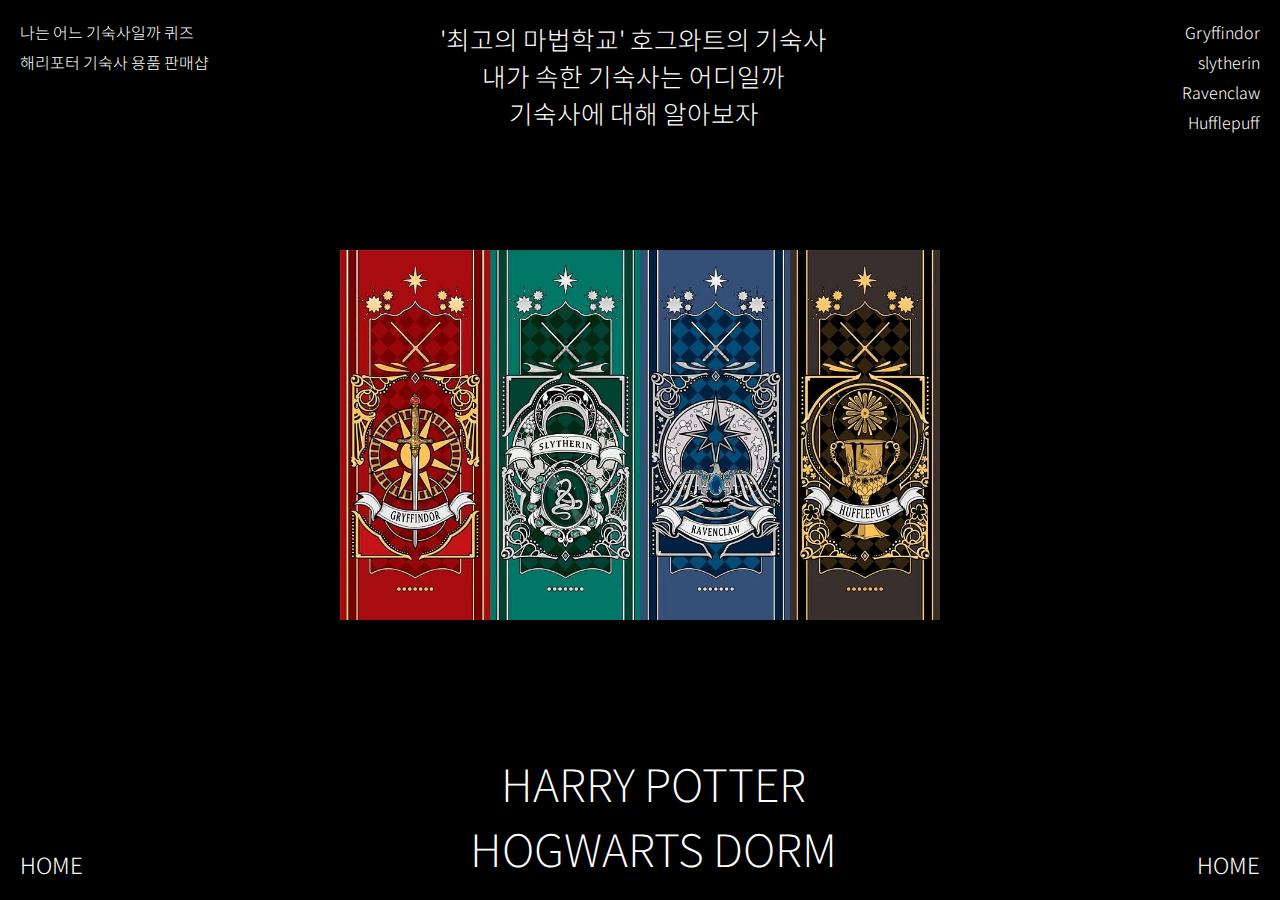
<file: index.html>
<!DOCTYPE html>
<html>

<head>
    <meta charset='utf-8'>
    <link rel="stylesheet" href="css/style.css">
    <link rel="preconnect" href="https://fonts.gstatic.com">
    <link rel="preconnect" href="https://fonts.gstatic.com">
    <link href="https://fonts.googleapis.com/css2?family=Noto+Sans+KR:wght@100;200;300;400;900&display=swap"
        rel="stylesheet">
    <link rel="stylesheet" type="text/css" href="./css/style.css">
    <title>HARRY POTTER DORM</title>

</head>

<body class="bg-black text-white">

    <section class="bg-black text-white">
        <div>
            <div>
                <img src="./img/background.jpg" id="absb">
                <p class="p1" id="abs0">'최고의 마법학교' 호그와트의 기숙사 <br> 내가 속한 기숙사는 어디일까 <br>기숙사에 대해 알아보자</p>
            </div>
    </section>

    <section class="text-white">
        <div>
            <div>
                <p class="p2" id="abs1">HARRY POTTER <br>HOGWARTS DORM</p>
            </div>
    </section>

    <section class="bg-black text-white">
        <div>
            <div>
                <li> <a href="sub1.html">
                        <p class="p3" id="abs2">Gryffindor</p>
                    </a></li>
                <li><a href="sub2.html">
                        <p class="p3" id="abs3">slytherin</p>
                    </a>
                </li>
                <li><a href="sub3.html">
                        <p class="p3" id="abs4">Ravenclaw</p>
                    </a>
                </li>
                <li><a href="sub4.html">
                        <p class="p3" id="abs5">Hufflepuff</p>
                    </a>
                </li>
            </div>
    </section>


    <section class="text-white">
        <div>
            <div>
                <p class="p4" id="abs6">나는 어느 기숙사일까 퀴즈</p>
                <p class="p4" id="abs7">해리포터 기숙사 용품 판매샵</p>
            </div>
    </section>

    <section class="text-white">
        <div>
            <div>
                <p class="p5" id="abs8">HOME</p>
                <p class="p5" id="abs9">HOME</p>
            </div>
    </section>

</body>

</html>
</file>
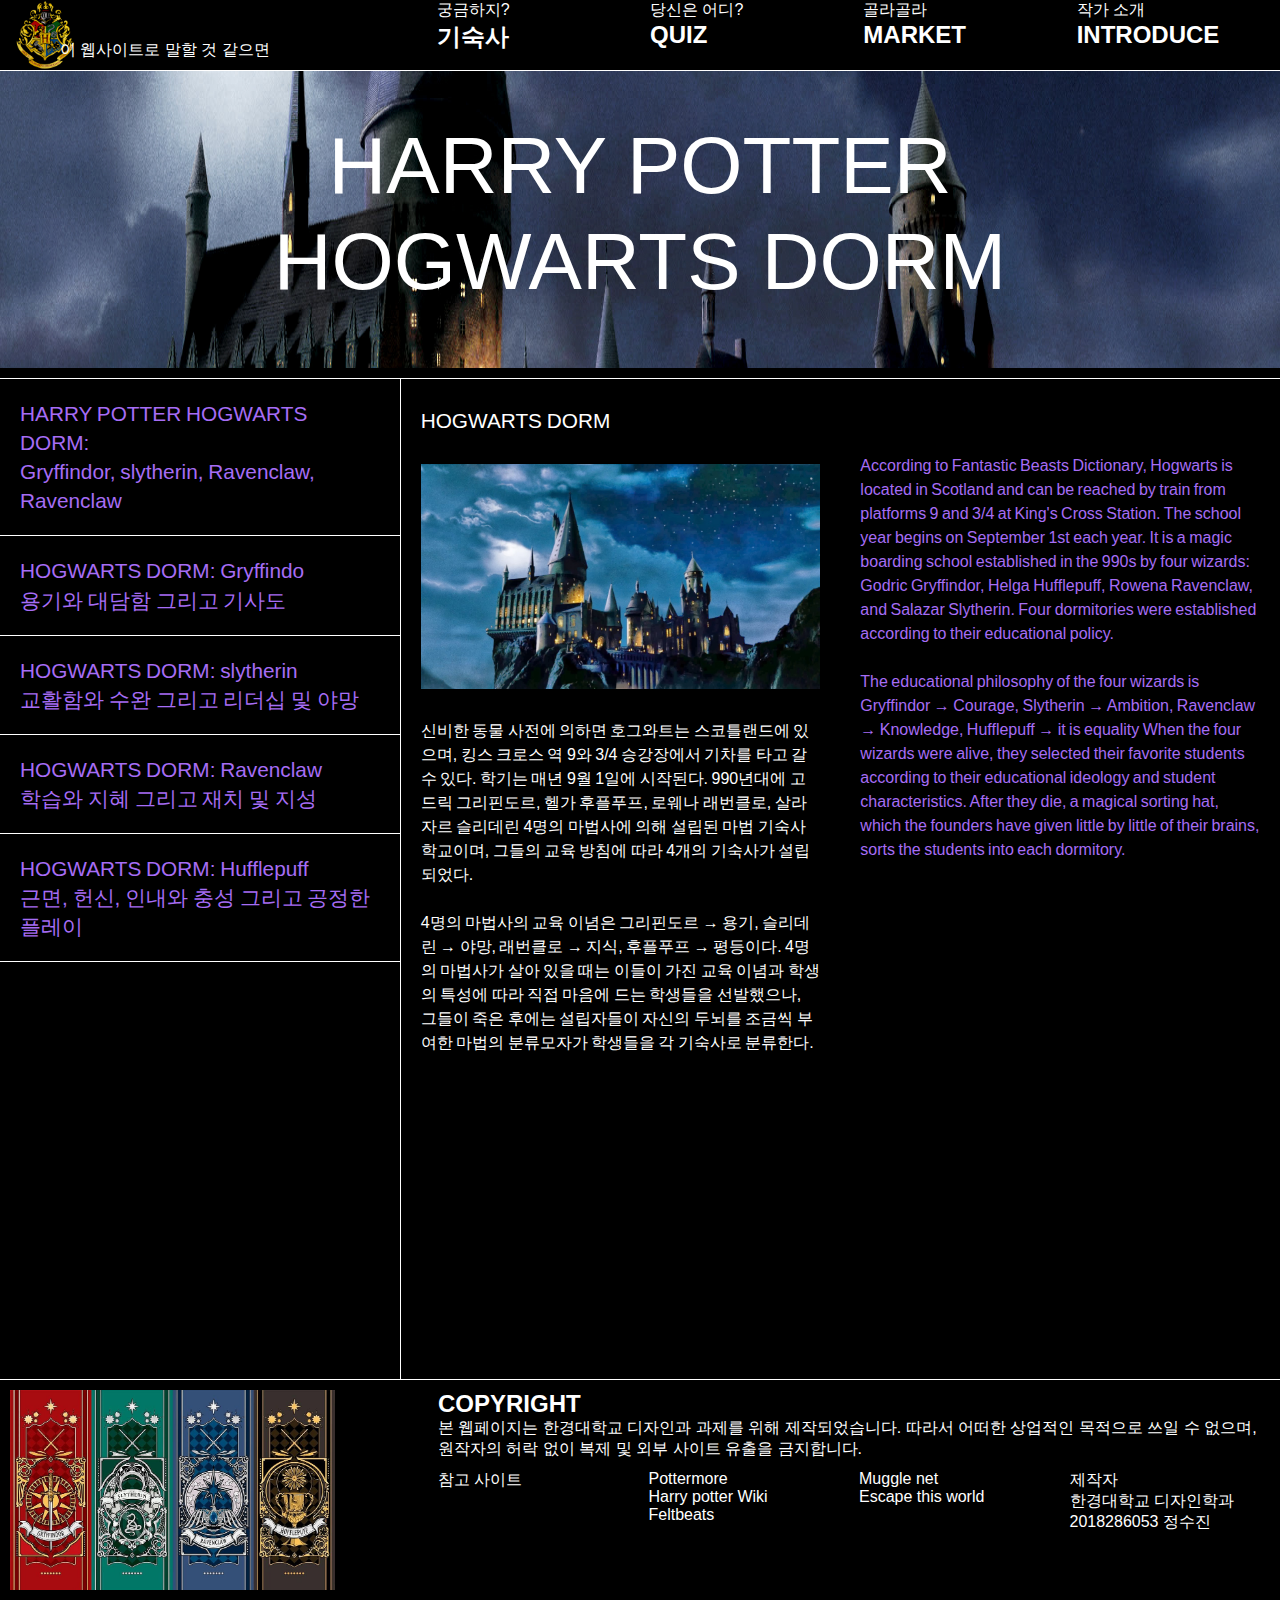
<file: sub1.html>
<link rel="stylesheet" href="css/style2.css">

<body class="bg-black text-white">
    <section class="layerfixed">
        <div class="nav2">
            <ul class="nav-list2">
                <li class="nav-item2"><a href="sub2.html" class="nav-link2">
                        <p2 id="abs0">이 웹사이트로 말할 것 같으면</p2>
                        <img src="./img/img1.png" id="absimg1">
                    </a></li>
            </ul>
            <ul class="nav-list2">
                <li class="nav-item2"><a herf="" class="nav-link2">
                        <p2></p2>
                    </a></li>
            </ul>

            <ul class="nav-list2">
                <li class="nav-item2"><a href="sub1.html" class="nav-link2">
                        <p2>궁금하지?</p2>
                        <h2>기숙사</h2>
                    </a></li>
            </ul>
            <ul class="nav-list2">
                <li class="nav-item2"><a href="sub3.html" class="nav-link2">
                        <p2>당신은 어디?</p2>
                        <h2>QUIZ</h2>
                    </a></li>
            </ul>
            <ul class="nav-list2">
                <li class="nav-item2"><a href="sub4.html" class="nav-link2">
                        <p2>골라골라</p2>
                        <h2>MARKET</h2>
                    </a></li>
            </ul>
            <ul class="nav-list2">
                <li class="nav-item2"><a href="sub9.html" class="nav-link2">
                        <p2>작가 소개</p2>
                        <h2>INTRODUCE</h2>
                    </a></li>
            </ul>
        </div>
        <div class="col-1">

            <ul class="nav-list2">
                <li class="nav-item2"><a herf="" class="nav-link2">
                        <p2>Gryffindor</p2>
                    </a></li>
            </ul>
        </div>
        </div>
        </div>
    </section>

    <Section class="bg-background">
        <div class="row2">
            <h6 id="abs1">HARRY POTTER <br>HOGWARTS DORM</h6>
        </div>
    </Section>
    <Section>
        <div class="row3">
            <div class="col-2">
                <div class="nav">
                    <ul class="nav-list">
                        <li class="nav-item"><a href="sub1.html" class="nav-link">
                                <h4>HARRY POTTER HOGWARTS DORM:<br> Gryffindor, slytherin,
                                    Ravenclaw, Ravenclaw</h4>
                            </a></li>
                        <li class="nav-item"><a href="sub5.html" class="nav-link">
                                <h4>HOGWARTS DORM: Gryffindo <br>용기와 대담함 그리고 기사도</h4>
                            </a></li>
                        <li class="nav-item"><a href="sub6.html" class="nav-link">
                                <h4>HOGWARTS DORM: slytherin <br>교활함와 수완 그리고 리더십 및 야망</h4>
                            </a></li>
                        <li class="nav-item"><a href="sub7.html" class="nav-link">
                                <h4>HOGWARTS DORM: Ravenclaw<br>학습와 지혜 그리고 재치 및 지성</h4>
                            </a></li>
                        <li class="nav-item"><a href="sub8.html" class="nav-link">
                                <h4>HOGWARTS DORM: Hufflepuff<br>근면, 헌신, 인내와 충성 그리고 공정한 플레이</h4>
                            </a></li>
                    </ul>
                </div>
            </div>
            <div class="col-4">
                <h3>HOGWARTS DORM</h3>

                <img src="./img/img15.jpg" id="absimg5">

                <p>신비한 동물 사전에 의하면 호그와트는 스코틀랜드에 있으며, 킹스 크로스 역 9와 3/4 승강장에서 기차를 타고 갈 수 있다.
                    학기는 매년 9월 1일에 시작된다. 990년대에 고드릭 그리핀도르, 헬가 후플푸프, 로웨나 래번클로, 살라자르 슬리데린 4명의 마법사에 의해 설립된 마법 기숙사학교이며,
                    그들의 교육 방침에 따라 4개의 기숙사가 설립되었다.<br><br> 4명의 마법사의 교육 이념은 그리핀도르 → 용기, 슬리데린 → 야망, 래번클로 → 지식, 후플푸프 →
                    평등이다.
                    4명의 마법사가 살아 있을 때는 이들이 가진 교육 이념과 학생의 특성에 따라 직접 마음에 드는 학생들을 선발했으나,
                    그들이 죽은 후에는 설립자들이 자신의 두뇌를 조금씩 부여한 마법의 분류모자가 학생들을 각 기숙사로 분류한다.
                </p>
            </div>
            <div class="col-11">
                <p class="text-purple">According to Fantastic Beasts Dictionary, Hogwarts is located in Scotland and
                    can be reached by
                    train from platforms 9 and 3/4 at King's Cross Station.
                    The school year begins on September 1st each year. It is a magic boarding school established in
                    the 990s by four wizards: Godric Gryffindor, Helga Hufflepuff, Rowena Ravenclaw, and Salazar
                    Slytherin.
                    Four dormitories were established according to their educational policy. <br><br>The educational
                    philosophy of the four wizards is Gryffindor → Courage, Slytherin → Ambition, Ravenclaw →
                    Knowledge, Hufflepuff →
                    it is equality
                    When the four wizards were alive, they selected their favorite students according to their
                    educational ideology and student characteristics.
                    After they die, a magical sorting hat, which the founders have given little by little of their
                    brains, sorts the students into each dormitory.

                </p>

            </div>





        </div>
    </Section>
    <section>
        <div class="row4">
            <div class="col-7">
                <img src="./img/background.jpg" id="absimg2">
            </div>
            <div class="col-8">
                <h2>COPYRIGHT</h2>
                <p2>본 웹페이지는 한경대학교 디자인과 과제를 위해 제작되었습니다. 따라서 어떠한 상업적인 목적으로 쓰일 수 없으며, 원작자의 허락 없이 복제 및 외부 사이트 유출을 금지합니다.
                </p2>
                <div id="column">
                    <p2>참고 사이트<br><br><br>
                        Pottermore<br>Harry potter Wiki<br>
                        Feltbeats<br>Muggle net<br>Escape this world

                        <br> <br>제작자<br>한경대학교 디자인학과<br> 2018286053 정수진<br>
                    </p2>

                </div>
            </div>

    </section>
</body>
</file>
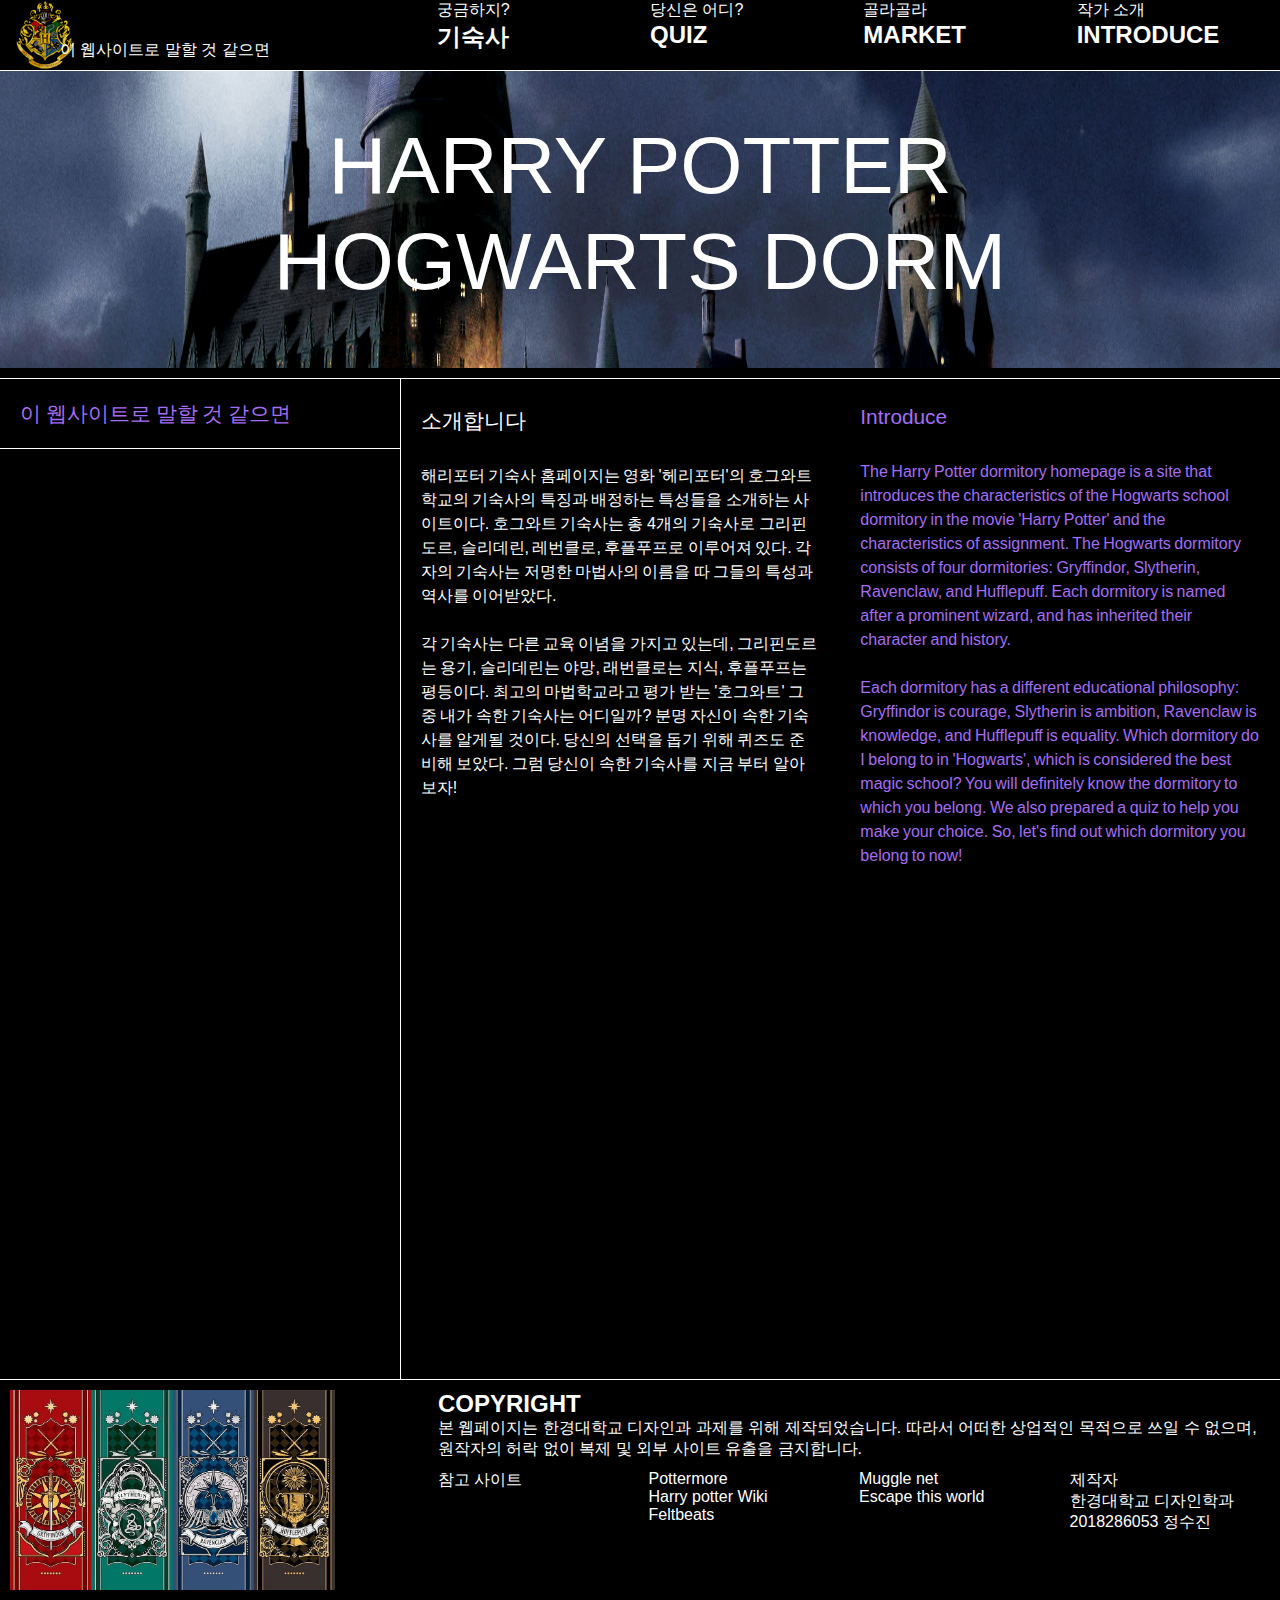
<file: sub2.html>
<link rel="stylesheet" href="css/style2.css">

<body class="bg-black text-white">
    <section class="layerfixed">
        <div class="nav2">
            <ul class="nav-list2">
                <li class="nav-item2"><a href="sub2.html" class="nav-link2">
                        <p2 id="abs0">이 웹사이트로 말할 것 같으면</p2>
                        <img src="./img/img1.png" id="absimg1">
                    </a></li>
            </ul>
            <ul class="nav-list2">
                <li class="nav-item2"><a herf="" class="nav-link2">
                        <p2></p2>
                    </a></li>
            </ul>
            <ul class="nav-list2">
                <li class="nav-item2"><a href="sub1.html" class="nav-link2">
                        <p2>궁금하지?</p2>
                        <h2>기숙사</h2>
                    </a></li>
            </ul>
            <ul class="nav-list2">
                <li class="nav-item2"><a href="sub3.html" class="nav-link2">
                        <p2>당신은 어디?</p2>
                        <h2>QUIZ</h2>
                    </a></li>
            </ul>
            <ul class="nav-list2">
                <li class="nav-item2"><a href="sub4.html" class="nav-link2">
                        <p2>골라골라</p2>
                        <h2>MARKET</h2>
                    </a></li>
            </ul>
            <ul class="nav-list2">
                <li class="nav-item2"><a href="sub9.html" class="nav-link2">
                        <p2>작가 소개</p2>
                        <h2>INTRODUCE</h2>
                    </a></li>
            </ul>
        </div>
        <div class="col-1">

            <ul class="nav-list2">
                <li class="nav-item2"><a herf="" class="nav-link2">
                        <p2>Gryffindor</p2>
                    </a></li>
            </ul>
        </div>
        </div>
        </div>
    </section>
    <Section class="bg-background">
        <div class="row2">
            <h6 id="abs1">HARRY POTTER <br>HOGWARTS DORM</h6>
        </div>
    </Section>
    <Section>
        <div class="row3">
            <div class="col-2">
                <div class="nav">
                    <ul class="nav-list">
                        <li class="nav-item"><a href="sub2.html" class="nav-link">
                                <h4>이 웹사이트로 말할 것 같으면</h4>
                            </a></li>

                    </ul>
                </div>
            </div>
            <div class="col-4">
                <h3>소개합니다</h3>
                <p>해리포터 기숙사 홈페이지는 영화 '헤리포터'의 호그와트 학교의 기숙사의 특징과 배정하는 특성들을 소개하는 사이트이다.
                    호그와트 기숙사는 총 4개의 기숙사로 그리핀도르, 슬리데린, 레번클로, 후플푸프로 이루어져 있다.
                    각자의 기숙사는 저명한 마법사의 이름을 따 그들의 특성과 역사를 이어받았다.
                    <br><br>
                    각 기숙사는 다른 교육 이념을 가지고 있는데, 그리핀도르는 용기, 슬리데린는 야망, 래번클로는 지식, 후플푸프는 평등이다.
                    최고의 마법학교라고 평가 받는 '호그와트' 그 중 내가 속한 기숙사는 어디일까? 분명 자신이 속한 기숙사를 알게될 것이다.
                    당신의 선택을 돕기 위해 퀴즈도 준비해 보았다. 그럼 당신이 속한 기숙사를 지금 부터 알아보자!

                </p>
            </div>

            <div class="col-12">
                <h3 class="text-purple">Introduce</h3>
                <p class="text-purple">The Harry Potter dormitory homepage is a site that introduces the characteristics
                    of the Hogwarts school dormitory in the movie 'Harry Potter' and the characteristics of assignment.
                    The Hogwarts dormitory consists of four dormitories: Gryffindor, Slytherin, Ravenclaw, and
                    Hufflepuff.
                    Each dormitory is named after a prominent wizard, and has inherited their character and history.
                    <br><br>
                    Each dormitory has a different educational philosophy: Gryffindor is courage, Slytherin is ambition,
                    Ravenclaw is knowledge, and Hufflepuff is equality.
                    Which dormitory do I belong to in 'Hogwarts', which is considered the best magic school? You will
                    definitely know the dormitory to which you belong.
                    We also prepared a quiz to help you make your choice. So, let's find out which dormitory you belong
                    to now!
                </p>

            </div>
    </Section>
    <section>
        <div class="row4">
            <div class="col-7">
                <img src="./img/background.jpg" id="absimg2">
            </div>
            <div class="col-8">
                <h2>COPYRIGHT</h2>
                <p2>본 웹페이지는 한경대학교 디자인과 과제를 위해 제작되었습니다. 따라서 어떠한 상업적인 목적으로 쓰일 수 없으며, 원작자의 허락 없이 복제 및 외부 사이트 유출을 금지합니다.
                </p2>
                <div id="column">
                    <p2>참고 사이트<br><br><br>
                        Pottermore<br>Harry potter Wiki<br>
                        Feltbeats<br>Muggle net<br>Escape this world

                        <br> <br>제작자<br>한경대학교 디자인학과<br> 2018286053 정수진<br>
                    </p2>

                </div>
            </div>

    </section>
</body>
</file>
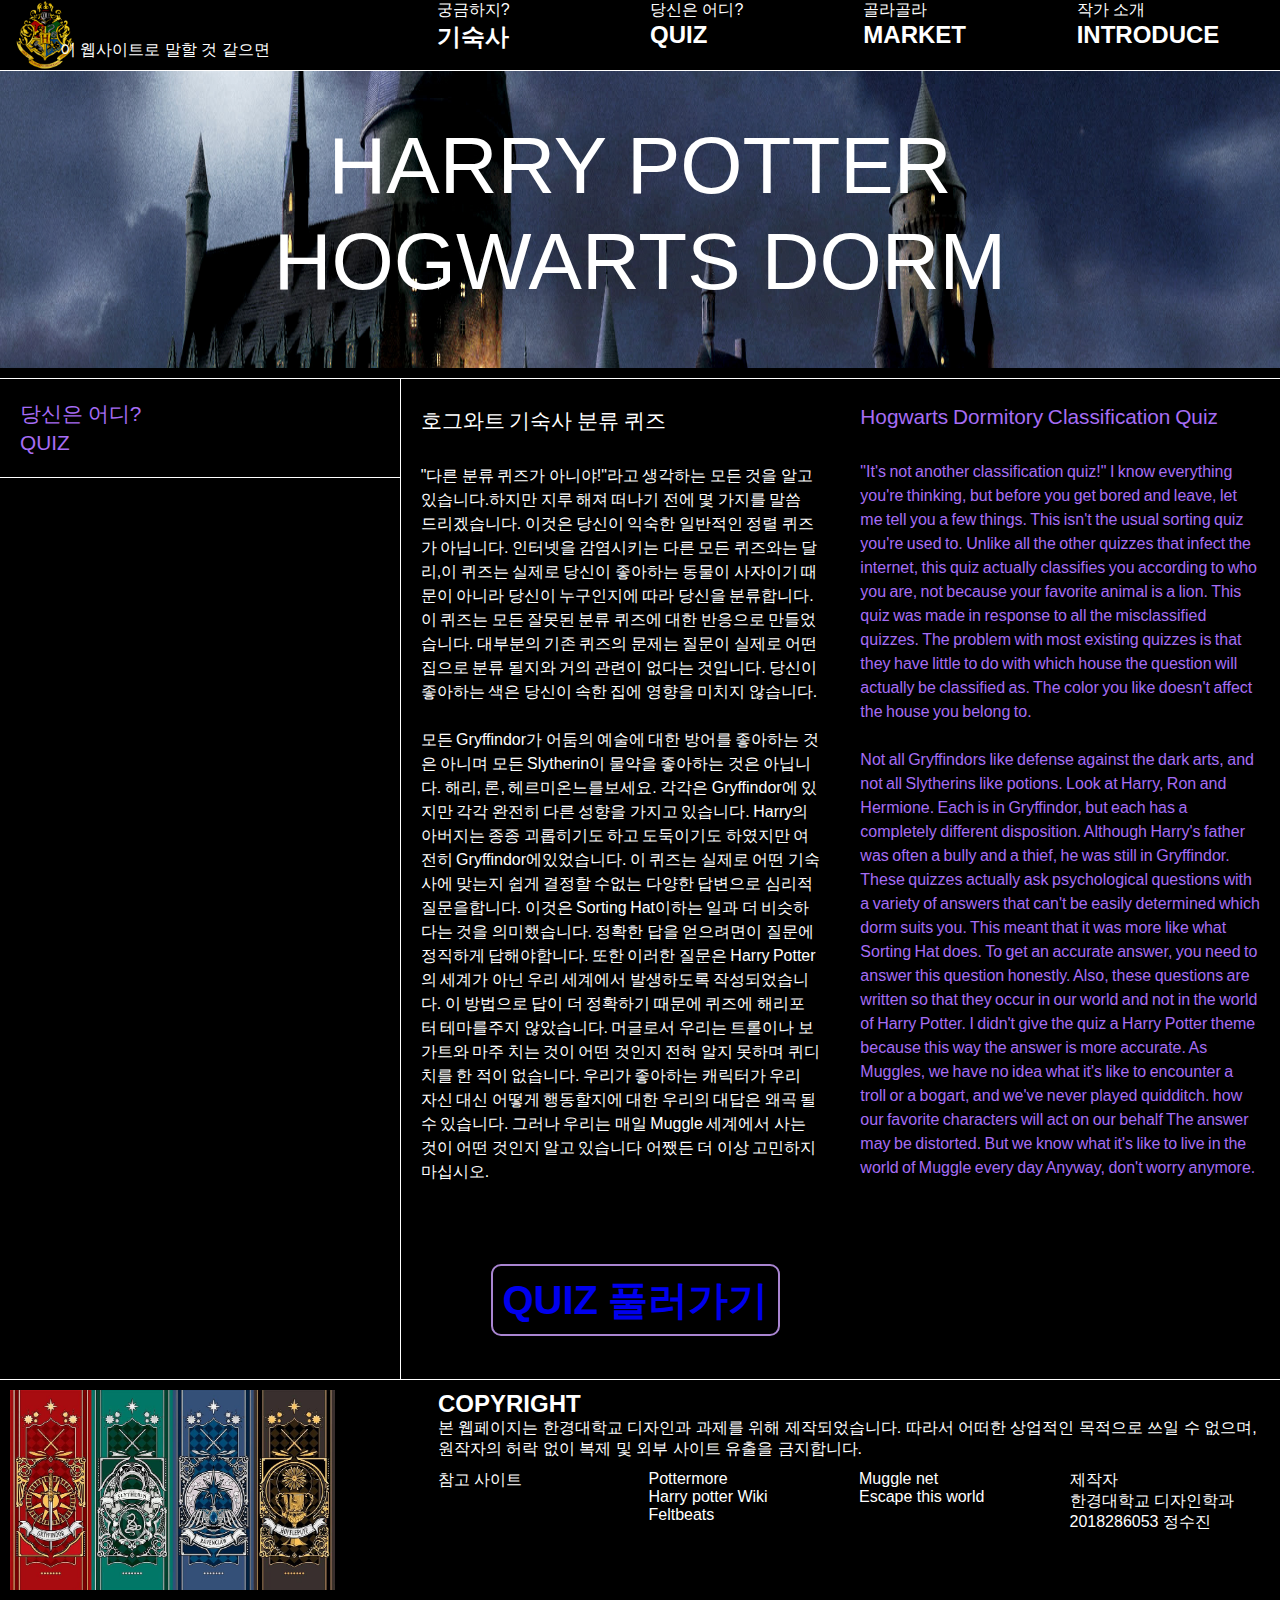
<file: sub3.html>
<link rel="stylesheet" href="css/style2.css">

<body class="bg-black text-white">
    <section class="layerfixed">
        <div class="nav2">
            <ul class="nav-list2">
                <li class="nav-item2"><a href="sub2.html" class="nav-link2">
                        <p2 id="abs0">이 웹사이트로 말할 것 같으면</p2>
                        <img src="./img/img1.png" id="absimg1">
                    </a></li>
            </ul>
            <ul class="nav-list2">
                <li class="nav-item2"><a herf="" class="nav-link2">
                        <p2></p2>
                    </a></li>
            </ul>
            <ul class="nav-list2">
                <li class="nav-item2"><a href="sub1.html" class="nav-link2">
                        <p2>궁금하지?</p2>
                        <h2>기숙사</h2>
                    </a></li>
            </ul>
            <ul class="nav-list2">
                <li class="nav-item2"><a href="sub3.html" class="nav-link2">
                        <p2>당신은 어디?</p2>
                        <h2>QUIZ</h2>
                    </a></li>
            </ul>
            <ul class="nav-list2">
                <li class="nav-item2"><a href="sub4.html" class="nav-link2">
                        <p2>골라골라</p2>
                        <h2>MARKET</h2>
                    </a></li>
            </ul>
            <ul class="nav-list2">
                <li class="nav-item2"><a href="sub9.html" class="nav-link2">
                        <p2>작가 소개</p2>
                        <h2>INTRODUCE</h2>
                    </a></li>
            </ul>
        </div>
        <div class="col-1">

            <ul class="nav-list2">
                <li class="nav-item2"><a herf="" class="nav-link2">
                        <p2>Gryffindor</p2>
                    </a></li>
            </ul>
        </div>
        </div>
        </div>
    </section>
    <Section class="bg-background">
        <div class="row2">
            <h6 id="abs1">HARRY POTTER <br>HOGWARTS DORM</h6>
        </div>
    </Section>
    <Section>
        <div class="row3">
            <div class="col-2">
                <div class="nav">
                    <ul class="nav-list">
                        <li class="nav-item"><a href="sub3.html" class="nav-link">
                                <h4>당신은 어디?
                                    <br>QUIZ
                                </h4>
                            </a></li>

                    </ul>
                </div>
            </div>
            <div class="col-4">
                <h3>호그와트 기숙사 분류 퀴즈</h3>
                <p>"다른 분류 퀴즈가 아니야!"라고 생각하는 모든 것을 알고 있습니다.하지만 지루 해져 떠나기 전에 몇 가지를 말씀 드리겠습니다.
                    이것은 당신이 익숙한 일반적인 정렬 퀴즈가 아닙니다.
                    인터넷을 감염시키는 다른 모든 퀴즈와는 달리,이 퀴즈는 실제로 당신이 좋아하는 동물이 사자이기 때문이 아니라 당신이 누구인지에 따라 당신을 분류합니다.
                    이 퀴즈는 모든 잘못된 분류 퀴즈에 대한 반응으로 만들었습니다.
                    대부분의 기존 퀴즈의 문제는 질문이 실제로 어떤 집으로 분류 될지와 거의 관련이 없다는 것입니다.
                    당신이 좋아하는 색은 당신이 속한 집에 영향을 미치지 않습니다.
                    <br><br>
                    모든 Gryffindor가 어둠의 예술에 대한 방어를 좋아하는 것은 아니며 모든 Slytherin이 물약을 좋아하는 것은 아닙니다.
                    해리, 론, 헤르미온느를보세요. 각각은 Gryffindor에 있지만 각각 완전히 다른 성향을 가지고 있습니다.
                    Harry의 아버지는 종종 괴롭히기도 하고 도둑이기도 하였지만 여전히 Gryffindor에있었습니다.
                    이 퀴즈는 실제로 어떤 기숙사에 맞는지 쉽게 결정할 수없는 다양한 답변으로 심리적 질문을합니다.
                    이것은 Sorting Hat이하는 일과 더 비슷하다는 것을 의미했습니다.
                    정확한 답을 얻으려면이 질문에 정직하게 답해야합니다.
                    또한 이러한 질문은 Harry Potter의 세계가 아닌 우리 세계에서 발생하도록 작성되었습니다. 이 방법으로 답이 더 정확하기 때문에 퀴즈에 해리포터 테마를주지 않았습니다.
                    머글로서 우리는 트롤이나 보가트와 마주 치는 것이 어떤 것인지 전혀 알지 못하며 퀴디치를 한 적이 없습니다. 우리가 좋아하는 캐릭터가 우리 자신 대신 어떻게 행동할지에 대한 우리의
                    대답은 왜곡 될 수 있습니다.
                    그러나 우리는 매일 Muggle 세계에서 사는 것이 어떤 것인지 알고 있습니다
                    어쨌든 더 이상 고민하지 마십시오.
                </p>

                <div id="btn_group"> <button id="test_btn1"><a
                            href="http://www.thealmightyguru.com/Reviews/HarryPotter/Docs/Quiz-House.html">
                            <h1>QUIZ 풀러가기</h1>
                        </a>
                    </button>
                </div>
            </div>
            <div class="col-12">
                <h3 class="text-purple">Hogwarts Dormitory Classification Quiz</h3>
                <p class="text-purple">"It's not another classification quiz!" I know everything you're thinking, but
                    before you get bored and leave, let me tell you a few things.
                    This isn't the usual sorting quiz you're used to.
                    Unlike all the other quizzes that infect the internet, this quiz actually classifies you according
                    to who you are, not because your favorite animal is a lion.
                    This quiz was made in response to all the misclassified quizzes.
                    The problem with most existing quizzes is that they have little to do with which house the question
                    will actually be classified as.
                    The color you like doesn't affect the house you belong to.
                    <br><br>
                    Not all Gryffindors like defense against the dark arts, and not all Slytherins like potions.
                    Look at Harry, Ron and Hermione. Each is in Gryffindor, but each has a completely different
                    disposition.
                    Although Harry's father was often a bully and a thief, he was still in Gryffindor.
                    These quizzes actually ask psychological questions with a variety of answers that can't be easily
                    determined which dorm suits you.
                    This meant that it was more like what Sorting Hat does.
                    To get an accurate answer, you need to answer this question honestly.
                    Also, these questions are written so that they occur in our world and not in the world of Harry
                    Potter. I didn't give the quiz a Harry Potter theme because this way the answer is more accurate.
                    As Muggles, we have no idea what it's like to encounter a troll or a bogart, and we've never played
                    quidditch. how our favorite characters will act on our behalf
                    The answer may be distorted.
                    But we know what it's like to live in the world of Muggle every day
                    Anyway, don't worry anymore.
                </p>
            </div>
    </Section>
    <section>
        <div class="row4">
            <div class="col-7">
                <img src="./img/background.jpg" id="absimg2">
            </div>
            <div class="col-8">
                <h2>COPYRIGHT</h2>
                <p2>본 웹페이지는 한경대학교 디자인과 과제를 위해 제작되었습니다. 따라서 어떠한 상업적인 목적으로 쓰일 수 없으며, 원작자의 허락 없이 복제 및 외부 사이트 유출을 금지합니다.
                </p2>
                <div id="column">
                    <p2>참고 사이트<br><br><br>
                        Pottermore<br>Harry potter Wiki<br>
                        Feltbeats<br>Muggle net<br>Escape this world

                        <br> <br>제작자<br>한경대학교 디자인학과<br> 2018286053 정수진<br>
                    </p2>

                </div>
            </div>

    </section>
</body>
</file>
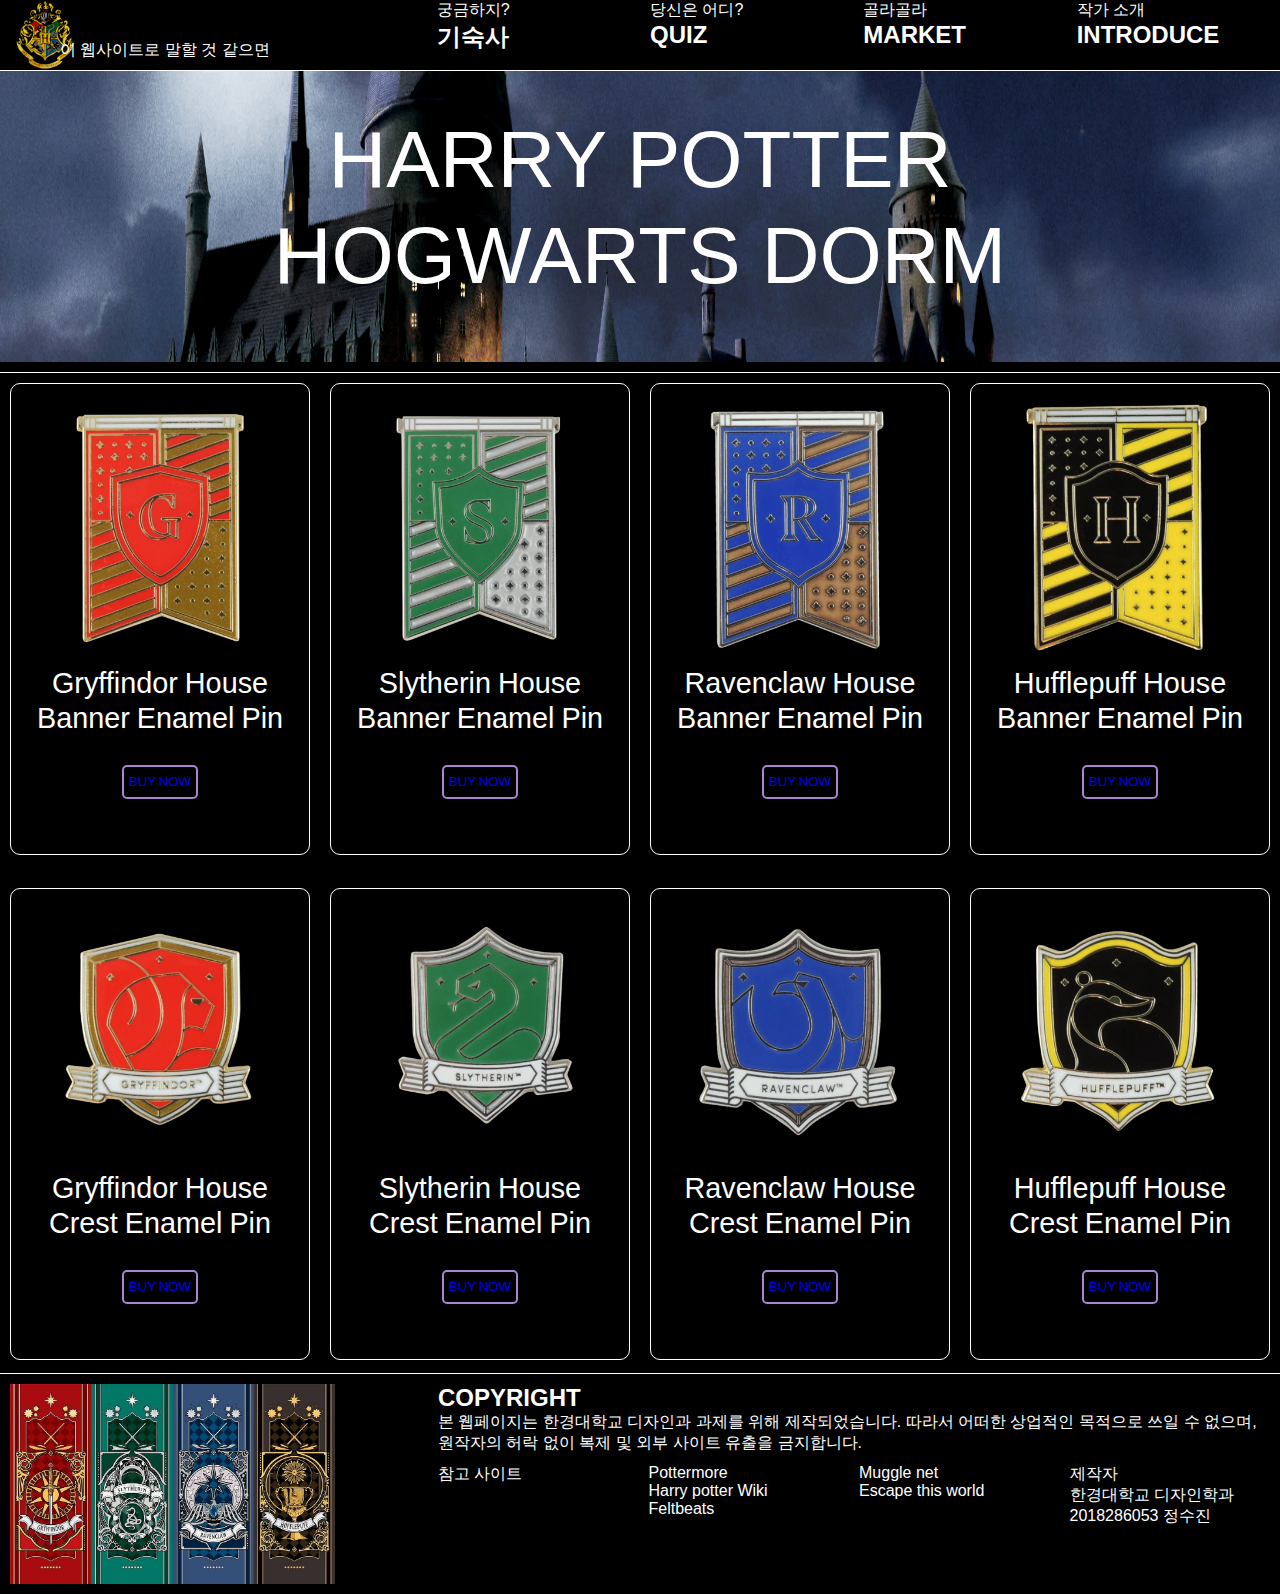
<file: sub4.html>
<link rel="stylesheet" href="css/style2.css">

<body class="bg-black text-white">
    <section class="layerfixed">
        <div class="nav2">
            <ul class="nav-list2">
                <li class="nav-item2"><a href="sub2.html" class="nav-link2">
                        <p2 id="abs0">이 웹사이트로 말할 것 같으면</p2>
                        <img src="./img/img1.png" id="absimg1">
                    </a></li>
            </ul>
            <ul class="nav-list2">
                <li class="nav-item2"><a herf="" class="nav-link2">
                        <p2></p2>
                    </a></li>
            </ul>
            <ul class="nav-list2">
                <li class="nav-item2"><a href="sub1.html" class="nav-link2">
                        <p2>궁금하지?</p2>
                        <h2>기숙사</h2>
                    </a></li>
            </ul>
            <ul class="nav-list2">
                <li class="nav-item2"><a href="sub3.html" class="nav-link2">
                        <p2>당신은 어디?</p2>
                        <h2>QUIZ</h2>
                    </a></li>
            </ul>
            <ul class="nav-list2">
                <li class="nav-item2"><a href="sub4.html" class="nav-link2">
                        <p2>골라골라</p2>
                        <h2>MARKET</h2>
                    </a></li>
            </ul>
            <ul class="nav-list2">
                <li class="nav-item2"><a href="sub9.html" class="nav-link2">
                        <p2>작가 소개</p2>
                        <h2>INTRODUCE</h2>
                    </a></li>
            </ul>
        </div>
        <div class="col-1">

            <ul class="nav-list2">
                <li class="nav-item2"><a herf="" class="nav-link2">
                        <p2>Gryffindor</p2>
                    </a></li>
            </ul>
        </div>
        </div>
        </div>
    </section>
    <div class="col-1">

        <ul class="nav-list2">
            <li class="nav-item2"><a herf="" class="nav-link2">
                    <p2>Gryffindor</p2>
                </a></li>
        </ul>
    </div>
    </div>
    </div>
    </section>
    <Section class="bg-background">
        <div class="row7">
            <h6 id="abs1">HARRY POTTER <br>HOGWARTS DORM</h6>
        </div>
    </Section>

    <Section>
        <div class="row5">
            <div class="col-10">
                <img src="./img/img7.webp" id="absimg4">
                <h7 class="h7">Gryffindor House<br> Banner Enamel Pin</h7>
                <div id="btn2_group"> <button id="test_btn2"><a
                            href="https://harrypottershop.co.uk/collections/pin-seeking/products/gryffindor-house-banner-enamel-pin">
                            <p id="p6">BUY NOW</p>
                        </a>
                    </button>
                </div>

            </div>
            <div class="col-10">
                <img src="./img/img8webp.webp" id="absimg4">
                <h7 class="h7">Slytherin House<br> Banner Enamel Pin</h7>
                <div id="btn2_group"> <button id="test_btn2"><a
                            href="https://harrypottershop.co.uk/collections/pin-seeking/products/slytherin-house-banner-enamel-pin">
                            <p id="p6">BUY NOW</p>
                        </a>
                    </button>
                </div>
            </div>
            <div class="col-10">
                <img src="./img/img9.webp" id="absimg4">
                <h7 class="h7">Ravenclaw House<br> Banner Enamel Pin</h7>
                <div id="btn2_group"> <button id="test_btn2"><a
                            href="https://harrypottershop.co.uk/collections/pin-seeking/products/ravenclaw-house-banner-enamel-pin">
                            <p id="p6">BUY NOW</p>
                        </a>
                    </button>
                </div>
            </div>
            <div class="col-10">
                <img src="./img/img10.webp" id="absimg4">
                <h7 class="h7">Hufflepuff House<br> Banner Enamel Pin</h7>
                <div id="btn2_group"> <button id="test_btn2"><a
                            href="https://harrypottershop.co.uk/collections/pin-seeking/products/hufflepuff-house-banner-enamel-pin">
                            <p id="p6">BUY NOW</p>
                        </a>
                    </button>
                </div>
            </div>
        </div>

        <div class="row6">
            <div class="col-10">
                <img src="./img/img11.webp" id="absimg4">
                <h7 class="h7">
                    Gryffindor House<br> Crest Enamel Pin
                </h7>
                <div id="btn2_group"> <button id="test_btn2"><a
                            href="https://harrypottershop.co.uk/collections/pin-seeking/products/gryffindor-house-crest-enamel-pin">
                            <p id="p6">BUY NOW</p>
                        </a>
                    </button>
                </div>
            </div>
            <div class="col-10">
                <img src="./img/img12.webp" id="absimg4">
                <h7 class="h7">
                    Slytherin House<br> Crest Enamel Pin</h7>
                <div id="btn2_group"> <button id="test_btn2"><a
                            href="https://harrypottershop.co.uk/collections/pin-seeking/products/slytherin-house-crest-enamel-pin">
                            <p id="p6">BUY NOW</p>
                        </a>
                    </button>
                </div>

            </div>
            <div class="col-10">
                <img src="./img/img13.webp" id="absimg4">
                <h7 class="h7">

                    Ravenclaw House<br> Crest Enamel Pin</h7>
                <div id="btn2_group"> <button id="test_btn2"><a
                            href="https://harrypottershop.co.uk/collections/pin-seeking/products/ravenclaw-house-crest-enamel-pin">
                            <p id="p6">BUY NOW</p>
                        </a>
                    </button>
                </div>
            </div>
            <div class="col-10">
                <img src="./img/img14.webp" id="absimg4">
                <h7 class="h7">
                    Hufflepuff House<br> Crest Enamel Pin</h7>
                <div id="btn2_group"> <button id="test_btn2"><a
                            href="https://harrypottershop.co.uk/collections/pin-seeking/products/hufflepuff-house-crest-enamel-pin">
                            <p id="p6">BUY NOW</p>
                        </a>
                    </button>
                </div>
            </div>
        </div>



        </div>



        </div>
    </Section>
    <section>
        <div class="row4">
            <div class="col-7">
                <img src="./img/background.jpg" id="absimg2">
            </div>
            <div class="col-8">
                <h2>COPYRIGHT</h2>
                <p2>본 웹페이지는 한경대학교 디자인과 과제를 위해 제작되었습니다. 따라서 어떠한 상업적인 목적으로 쓰일 수 없으며, 원작자의 허락 없이 복제 및 외부 사이트 유출을 금지합니다.
                </p2>
                <div id="column">
                    <p2>참고 사이트<br><br><br>
                        Pottermore<br>Harry potter Wiki<br>
                        Feltbeats<br>Muggle net<br>Escape this world

                        <br> <br>제작자<br>한경대학교 디자인학과<br> 2018286053 정수진<br>
                    </p2>

                </div>
            </div>

    </section>
</body>
</file>
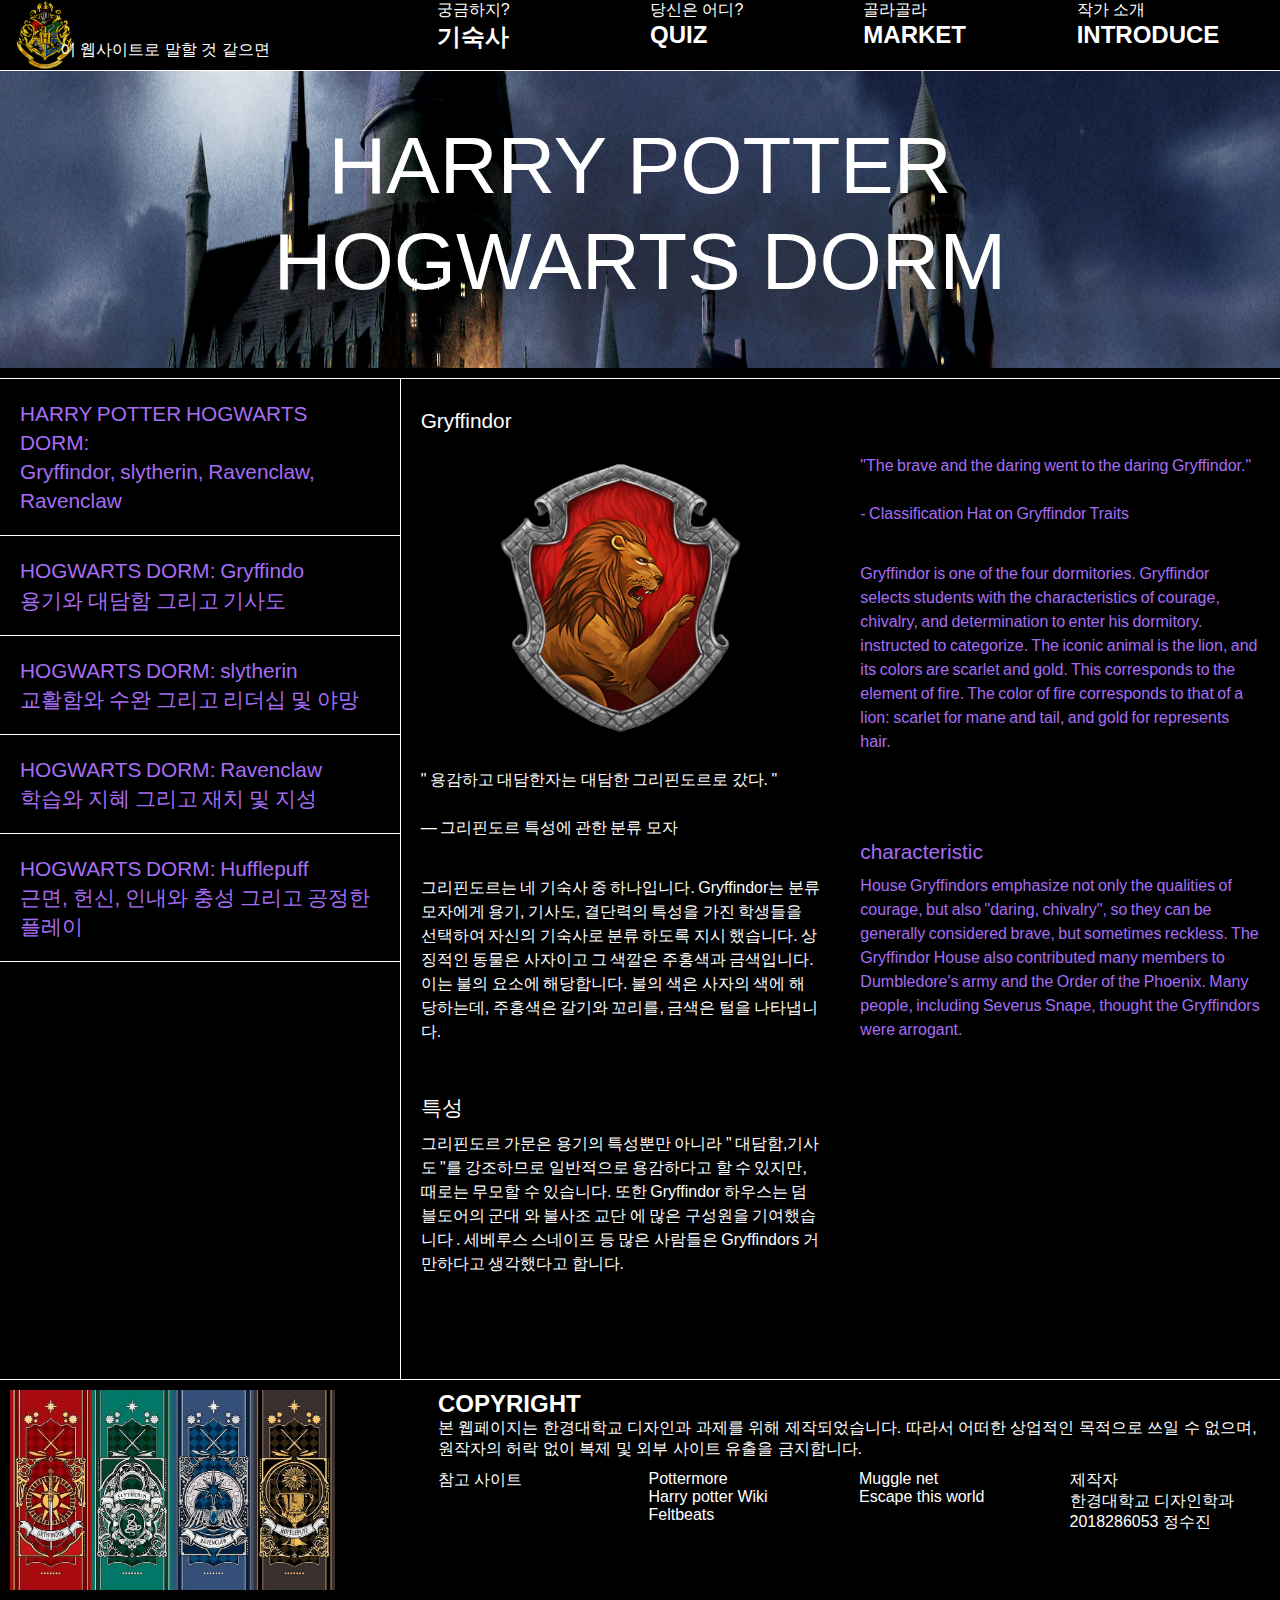
<file: sub5.html>
<link rel="stylesheet" href="css/style2.css">

<body class="bg-black text-white">
    <section class="layerfixed">
        <div class="nav2">
            <ul class="nav-list2">
                <li class="nav-item2"><a href="sub2.html" class="nav-link2">
                        <p2 id="abs0">이 웹사이트로 말할 것 같으면</p2>
                        <img src="./img/img1.png" id="absimg1">
                    </a></li>
            </ul>
            <ul class="nav-list2">
                <li class="nav-item2"><a herf="" class="nav-link2">
                        <p2></p2>
                    </a></li>
            </ul>

            <ul class="nav-list2">
                <li class="nav-item2"><a href="sub1.html" class="nav-link2">
                        <p2>궁금하지?</p2>
                        <h2>기숙사</h2>
                    </a></li>
            </ul>
            <ul class="nav-list2">
                <li class="nav-item2"><a href="sub3.html" class="nav-link2">
                        <p2>당신은 어디?</p2>
                        <h2>QUIZ</h2>
                    </a></li>
            </ul>
            <ul class="nav-list2">
                <li class="nav-item2"><a href="sub4.html" class="nav-link2">
                        <p2>골라골라</p2>
                        <h2>MARKET</h2>
                    </a></li>
            </ul>
            <ul class="nav-list2">
                <li class="nav-item2"><a href="sub9.html" class="nav-link2">
                        <p2>작가 소개</p2>
                        <h2>INTRODUCE</h2>
                    </a></li>
            </ul>
        </div>
        <div class="col-1">

            <ul class="nav-list2">
                <li class="nav-item2"><a herf="" class="nav-link2">
                        <p2>Gryffindor</p2>
                    </a></li>
            </ul>
        </div>
        </div>
        </div>
    </section>
    <Section class="bg-background">
        <div class="row2">
            <h6 id="abs1">HARRY POTTER <br>HOGWARTS DORM</h6>
        </div>
    </Section>
    <Section>
        <div class="row3">
            <div class="col-2">
                <div class="nav">
                    <ul class="nav-list">
                        <li class="nav-item"><a href="sub1.html" class="nav-link">
                                <h4>HARRY POTTER HOGWARTS DORM:<br> Gryffindor, slytherin, Ravenclaw, Ravenclaw</h4>
                            </a></li>
                        <li class="nav-item"><a href="sub5.html" class="nav-link">
                                <h4>HOGWARTS DORM: Gryffindo <br>용기와 대담함 그리고 기사도</h4>
                            </a></li>
                        <li class="nav-item"><a href="sub6.html" class="nav-link">
                                <h4>HOGWARTS DORM: slytherin <br>교활함와 수완 그리고 리더십 및 야망</h4>
                            </a></li>
                        <li class="nav-item"><a href="sub7.html" class="nav-link">
                                <h4>HOGWARTS DORM: Ravenclaw<br>학습와 지혜 그리고 재치 및 지성</h4>
                            </a></li>
                        <li class="nav-item"><a href="sub8.html" class="nav-link">
                                <h4>HOGWARTS DORM: Hufflepuff<br>근면, 헌신, 인내와 충성 그리고 공정한 플레이</h4>
                            </a></li>
                    </ul>
                </div>
            </div>
            <div class="col-4">
                <h3>Gryffindor</h3>
                <img src="./img/img3.webp" id="absimg3">
                <br><br>
                <p>" 용감하고 대담한자는 대담한 그리핀도르로 갔다. "
                    <br><br>— 그리핀도르 특성에 관한 분류 모자<br>
                </p>
                <br><br>
                <p>그리핀도르는 네 기숙사 중 하나입니다. Gryffindor는 분류모자에게 용기, 기사도, 결단력의 특성을 가진 학생들을 선택하여 자신의 기숙사로
                    분류 하도록 지시 했습니다. 상징적인 동물은 사자이고 그 색깔은 주홍색과 금색입니다.
                    이는 불의 요소에 해당합니다. 불의 색은 사자의 색에 해당하는데, 주홍색은 갈기와 꼬리를, 금색은
                    털을 나타냅니다.</p>
                <h5>특성</h5>
                <p>그리핀도르 가문은 용기의 특성뿐만 아니라 " 대담함,기사도 "를 강조하므로 일반적으로 용감하다고 할 수 있지만, 때로는 무모할 수 있습니다.
                    또한 Gryffindor 하우스는 덤블도어의 군대 와 불사조 교단 에 많은 구성원을 기여했습니다 .
                    세베루스 스네이프 등 많은 사람들은 Gryffindors 거만하다고 생각했다고 합니다.
                </p>
            </div>
            <div class="col-11">
                <p class="text-purple">"The brave and the daring went to the daring Gryffindor."<br>
                    <br>- Classification Hat on Gryffindor Traits
                </p>
                <br><br>
                <p class="text-purple"> Gryffindor is one of the four dormitories. Gryffindor selects students with the
                    characteristics of courage, chivalry, and determination to enter his dormitory.
                    instructed to categorize. The iconic animal is the lion, and its colors are scarlet and gold.
                    This corresponds to the element of fire. The color of fire corresponds to that of a lion: scarlet
                    for mane and tail, and gold for
                    represents hair.</p>
                <br><br>
                <h5 class="text-purple">characteristic</h5>
                <p class="text-purple"> House Gryffindors emphasize not only the qualities of courage, but also "daring,
                    chivalry", so they can be generally considered brave, but sometimes reckless.
                    The Gryffindor House also contributed many members to Dumbledore's army and the Order of the
                    Phoenix.
                    Many people, including Severus Snape, thought the Gryffindors were arrogant.</p>
            </div>


        </div>
    </Section>
    <section>
        <div class="row4">
            <div class="col-7">
                <img src="./img/background.jpg" id="absimg2">
            </div>
            <div class="col-8">
                <h2>COPYRIGHT</h2>
                <p2>본 웹페이지는 한경대학교 디자인과 과제를 위해 제작되었습니다. 따라서 어떠한 상업적인 목적으로 쓰일 수 없으며, 원작자의 허락 없이 복제 및 외부 사이트 유출을 금지합니다.
                </p2>
                <div id="column">
                    <p2>참고 사이트<br><br><br>
                        Pottermore<br>Harry potter Wiki<br>
                        Feltbeats<br>Muggle net<br>Escape this world

                        <br> <br>제작자<br>한경대학교 디자인학과<br> 2018286053 정수진<br>
                    </p2>

                </div>
            </div>

    </section>
</body>
</file>
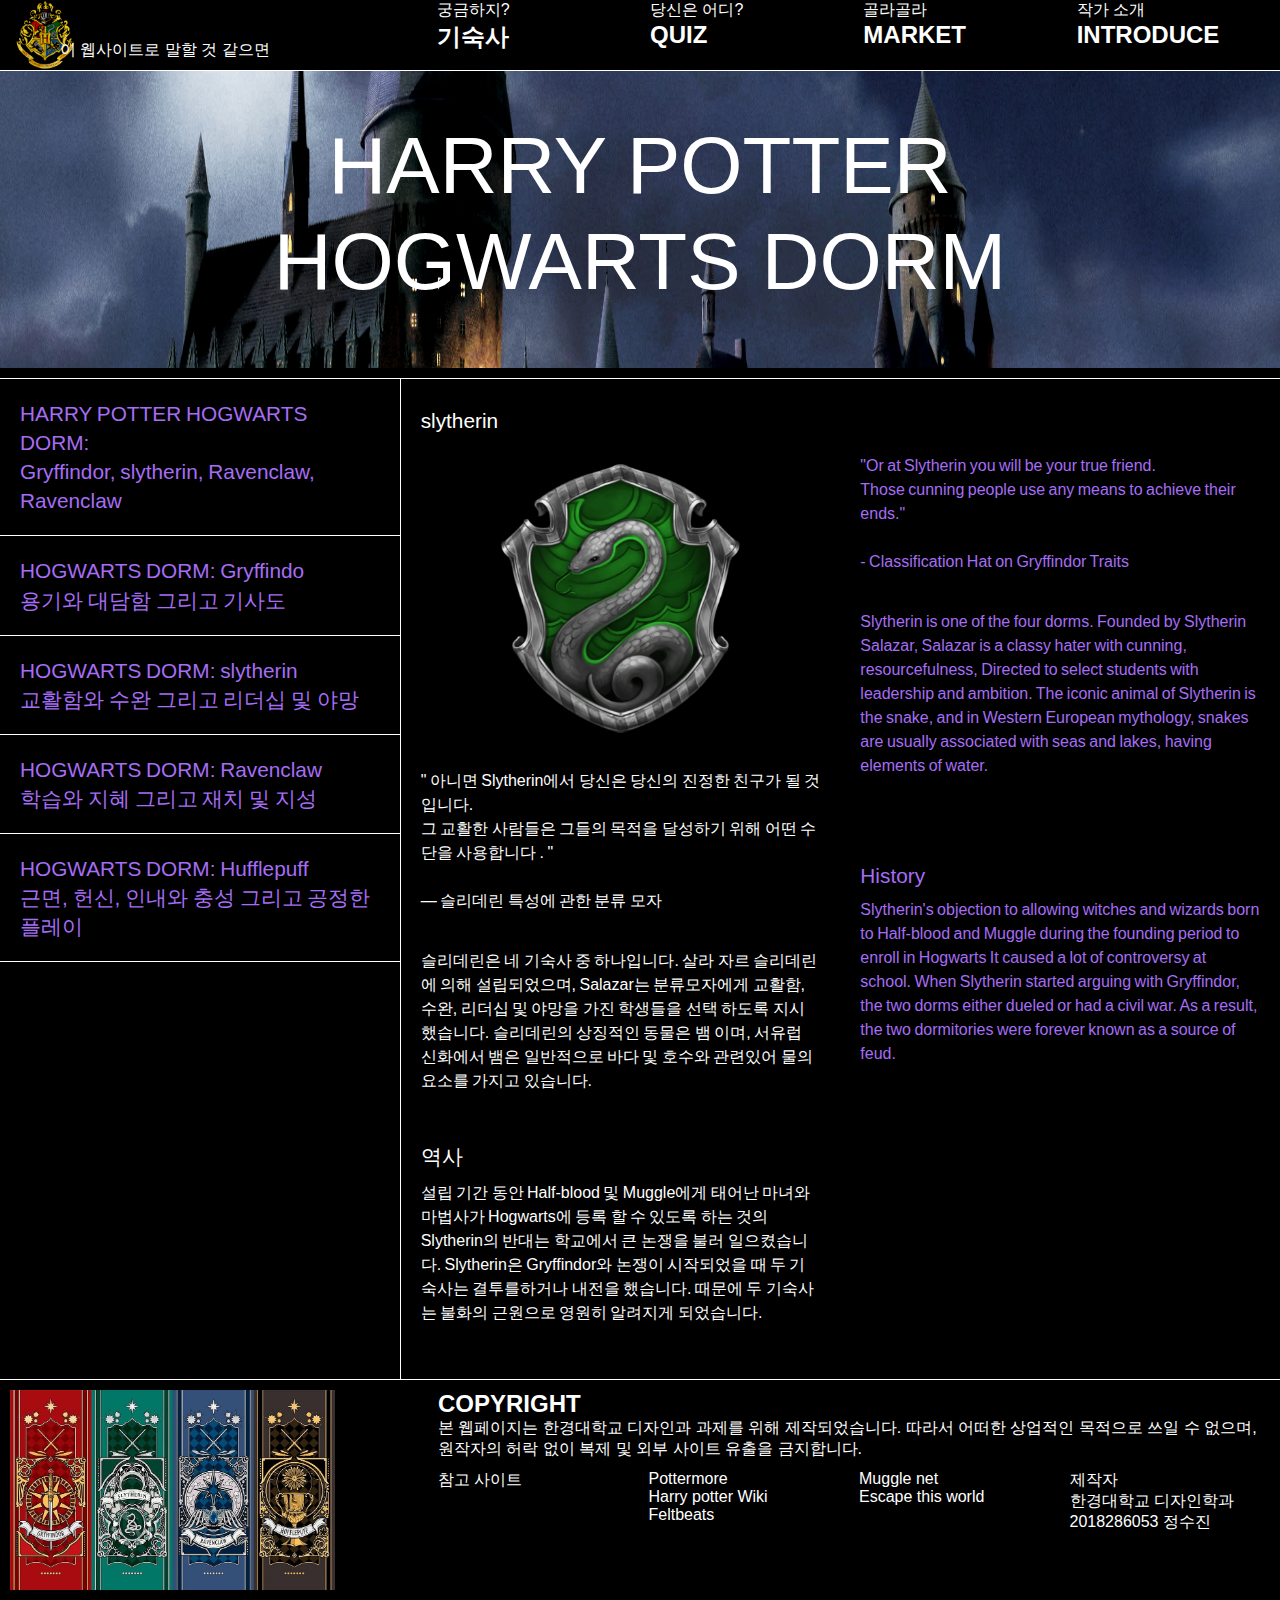
<file: sub6.html>
<link rel="stylesheet" href="css/style2.css">

<body class="bg-black text-white">
    <section class="layerfixed">
        <div class="nav2">
            <ul class="nav-list2">
                <li class="nav-item2"><a href="sub2.html" class="nav-link2">
                        <p2 id="abs0">이 웹사이트로 말할 것 같으면</p2>
                        <img src="./img/img1.png" id="absimg1">
                    </a></li>
            </ul>
            <ul class="nav-list2">
                <li class="nav-item2"><a herf="" class="nav-link2">
                        <p2></p2>
                    </a></li>
            </ul>

            <ul class="nav-list2">
                <li class="nav-item2"><a href="sub1.html" class="nav-link2">
                        <p2>궁금하지?</p2>
                        <h2>기숙사</h2>
                    </a></li>
            </ul>
            <ul class="nav-list2">
                <li class="nav-item2"><a href="sub3.html" class="nav-link2">
                        <p2>당신은 어디?</p2>
                        <h2>QUIZ</h2>
                    </a></li>
            </ul>
            <ul class="nav-list2">
                <li class="nav-item2"><a href="sub4.html" class="nav-link2">
                        <p2>골라골라</p2>
                        <h2>MARKET</h2>
                    </a></li>
            </ul>
            <ul class="nav-list2">
                <li class="nav-item2"><a href="sub9.html" class="nav-link2">
                        <p2>작가 소개</p2>
                        <h2>INTRODUCE</h2>
                    </a></li>
            </ul>
        </div>
    </section>
    <div class="col-1">

        <ul class="nav-list2">
            <li class="nav-item2"><a herf="" class="nav-link2">
                    <p2>Gryffindor</p2>
                </a></li>
        </ul>
    </div>
    </div>
    </div>
    </section>
    <Section class="bg-background">
        <div class="row2">
            <h6 id="abs1">HARRY POTTER <br>HOGWARTS DORM</h6>
        </div>
    </Section>
    <Section>
        <div class="row3">
            <div class="col-2">
                <div class="nav">
                    <ul class="nav-list">
                        <li class="nav-item"><a href="sub1.html" class="nav-link">
                                <h4>HARRY POTTER HOGWARTS DORM:<br> Gryffindor, slytherin, Ravenclaw, Ravenclaw</h4>
                            </a></li>
                        <li class="nav-item"><a href="sub5.html" class="nav-link">
                                <h4>HOGWARTS DORM: Gryffindo <br>용기와 대담함 그리고 기사도</h4>
                            </a></li>
                        <li class="nav-item"><a href="sub6.html" class="nav-link">
                                <h4>HOGWARTS DORM: slytherin <br>교활함와 수완 그리고 리더십 및 야망</h4>
                            </a></li>
                        <li class="nav-item"><a href="sub7.html" class="nav-link">
                                <h4>HOGWARTS DORM: Ravenclaw<br>학습와 지혜 그리고 재치 및 지성</h4>
                            </a></li>
                        <li class="nav-item"><a href="sub8.html" class="nav-link">
                                <h4>HOGWARTS DORM: Hufflepuff<br>근면, 헌신, 인내와 충성 그리고 공정한 플레이</h4>
                            </a></li>
                    </ul>
                </div>
            </div>

            <div class="col-4">
                <h3>slytherin</h3>
                <img src="./img/img4.webp" id="absimg3">
                <br><br>
                <p>" 아니면 Slytherin에서 당신은 당신의 진정한 친구가 될 것입니다.<br>
                    그 교활한 사람들은 그들의 목적을 달성하기 위해 어떤 수단을 사용합니다 . "<br><br>
                    — 슬리데린 특성에 관한 분류 모자<br></p>
                <br></br>
                <p> 슬리데린은 네 기숙사 중 하나입니다. 살라 자르 슬리데린에 의해 설립되었으며, Salazar는 분류모자에게 교활함, 수완,
                    리더십 및 야망을 가진 학생들을 선택 하도록 지시했습니다.
                    슬리데린의 상징적인 동물은 뱀 이며, 서유럽 신화에서 뱀은 일반적으로 바다 및 호수와 관련있어 물의 요소를 가지고 있습니다. </p>

                <h5>역사</h5>
                <P> 설립 기간 동안 Half-blood 및 Muggle에게 태어난 마녀와 마법사가 Hogwarts에 등록 할 수 있도록 하는 것의 Slytherin의 반대는
                    학교에서 큰 논쟁을 불러 일으켰습니다. Slytherin은 Gryffindor와 논쟁이 시작되었을 때 두 기숙사는 결투를하거나 내전을 했습니다.
                    때문에 두 기숙사는 불화의 근원으로 영원히 알려지게 되었습니다.</p>
            </div>
            <div class="col-11">
                <p class="text-purple">
                    "Or at Slytherin you will be your true friend.<br>
                    Those cunning people use any means to achieve their ends."<br><br>- Classification Hat on Gryffindor
                    Traits
                </p>
                <br><br>
                <p class="text-purple"> Slytherin is one of the four dorms. Founded by Slytherin Salazar, Salazar is a
                    classy hater with cunning, resourcefulness,
                    Directed to select students with leadership and ambition.
                    The iconic animal of Slytherin is the snake, and in Western European mythology, snakes are usually
                    associated with seas and lakes, having elements of water.</p>
                <br><br>
                <h5 class="text-purple">History</h5>
                <p class="text-purple"> Slytherin's objection to allowing witches and wizards born to Half-blood and
                    Muggle during the founding period to enroll in Hogwarts
                    It caused a lot of controversy at school. When Slytherin started arguing with Gryffindor, the two
                    dorms either dueled or had a civil war.
                    As a result, the two dormitories were forever known as a source of feud.</p>
            </div>
    </Section>
    <section>
        <div class="row4">
            <div class="col-7">
                <img src="./img/background.jpg" id="absimg2">
            </div>
            <div class="col-8">
                <h2>COPYRIGHT</h2>
                <p2>본 웹페이지는 한경대학교 디자인과 과제를 위해 제작되었습니다. 따라서 어떠한 상업적인 목적으로 쓰일 수 없으며, 원작자의 허락 없이 복제 및 외부 사이트 유출을 금지합니다.
                </p2>
                <div id="column">
                    <p2>참고 사이트<br><br><br>
                        Pottermore<br>Harry potter Wiki<br>
                        Feltbeats<br>Muggle net<br>Escape this world

                        <br> <br>제작자<br>한경대학교 디자인학과<br> 2018286053 정수진<br>
                    </p2>

                </div>
            </div>

    </section>
</body>
</file>
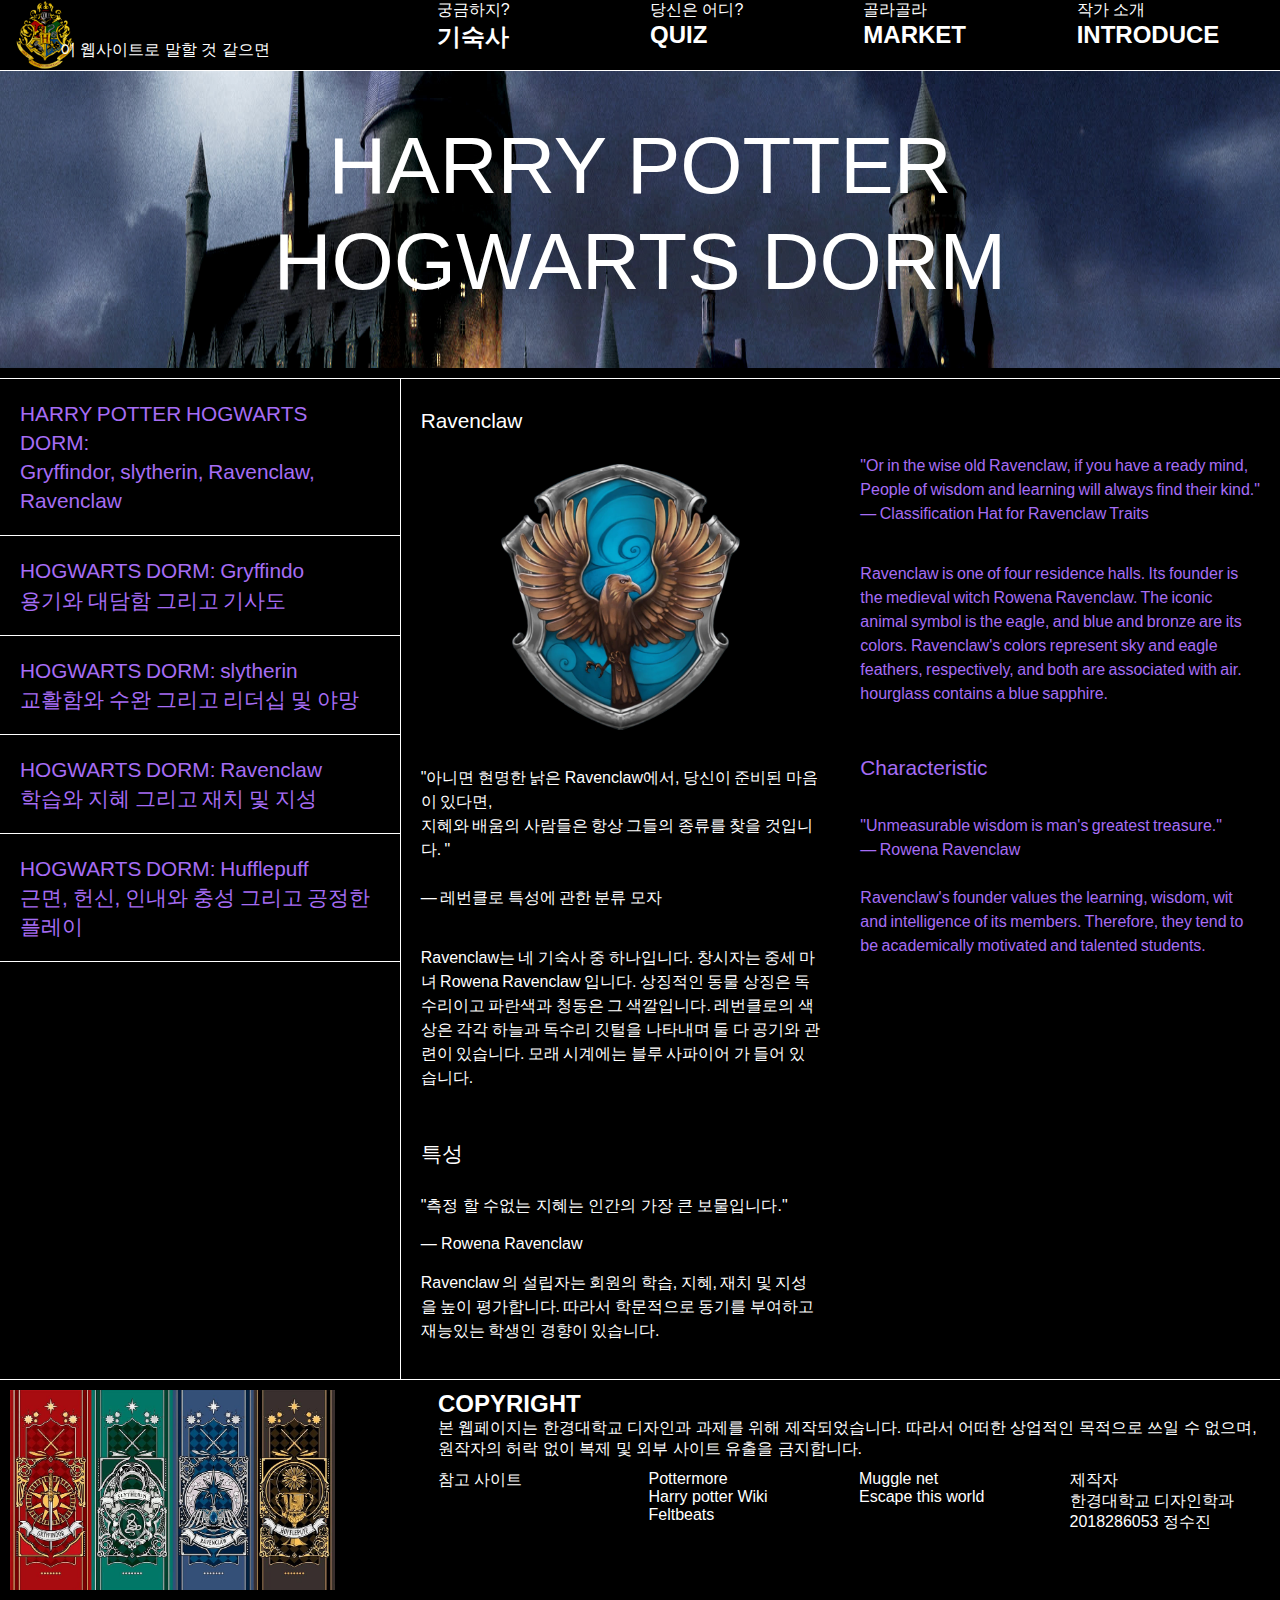
<file: sub7.html>
<link rel="stylesheet" href="css/style2.css">

<body class="bg-black text-white">
    <section class="layerfixed">
        <div class="nav2">
            <ul class="nav-list2">
                <li class="nav-item2"><a href="sub2.html" class="nav-link2">
                        <p2 id="abs0">이 웹사이트로 말할 것 같으면</p2>
                        <img src="./img/img1.png" id="absimg1">
                    </a></li>
            </ul>
            <ul class="nav-list2">
                <li class="nav-item2"><a herf="" class="nav-link2">
                        <p2></p2>
                    </a></li>
            </ul>
            <ul class="nav-list2">
                <li class="nav-item2"><a href="sub1.html" class="nav-link2">
                        <p2>궁금하지?</p2>
                        <h2>기숙사</h2>
                    </a></li>
            </ul>
            <ul class="nav-list2">
                <li class="nav-item2"><a href="sub3.html" class="nav-link2">
                        <p2>당신은 어디?</p2>
                        <h2>QUIZ</h2>
                    </a></li>
            </ul>
            <ul class="nav-list2">
                <li class="nav-item2"><a href="sub4.html" class="nav-link2">
                        <p2>골라골라</p2>
                        <h2>MARKET</h2>
                    </a></li>
            </ul>
            <ul class="nav-list2">
                <li class="nav-item2"><a href="sub9.html" class="nav-link2">
                        <p2>작가 소개</p2>
                        <h2>INTRODUCE</h2>
                    </a></li>
            </ul>
        </div>

    </section>
    <div class="col-1">

        <ul class="nav-list2">
            <li class="nav-item2"><a herf="" class="nav-link2">
                    <p2>Gryffindor</p2>
                </a></li>
        </ul>
    </div>
    </div>
    </div>
    </section>
    <Section class="bg-background">
        <div class="row2">
            <h6 id="abs1">HARRY POTTER <br>HOGWARTS DORM</h6>
        </div>
    </Section>
    <Section>
        <div class="row3">
            <div class="col-2">
                <div class="nav">
                    <ul class="nav-list">
                        <li class="nav-item"><a href="sub1.html" class="nav-link">
                                <h4>HARRY POTTER HOGWARTS DORM:<br> Gryffindor, slytherin, Ravenclaw, Ravenclaw</h4>
                            </a></li>
                        <li class="nav-item"><a href="sub5.html" class="nav-link">
                                <h4>HOGWARTS DORM: Gryffindo <br>용기와 대담함 그리고 기사도</h4>
                            </a></li>
                        <li class="nav-item"><a href="sub6.html" class="nav-link">
                                <h4>HOGWARTS DORM: slytherin <br>교활함와 수완 그리고 리더십 및 야망</h4>
                            </a></li>
                        <li class="nav-item"><a href="sub7.html" class="nav-link">
                                <h4>HOGWARTS DORM: Ravenclaw<br>학습와 지혜 그리고 재치 및 지성</h4>
                            </a></li>
                        <li class="nav-item"><a href="sub8.html" class="nav-link">
                                <h4>HOGWARTS DORM: Hufflepuff<br>근면, 헌신, 인내와 충성 그리고 공정한 플레이</h4>
                            </a></li>
                    </ul>
                </div>
            </div>
            <div class="col-4">
                <h3>Ravenclaw</h3>
                <img src="./img/img5.webp" id="absimg3">
                <br><br>
                <p> "아니면 현명한 낡은 Ravenclaw에서, 당신이 준비된 마음이 있다면,<br>
                    지혜와 배움의 사람들은 항상 그들의 종류를 찾을 것입니다. "<br>
                    <br>— 레번클로 특성에 관한 분류 모자
                </p>
                <br><br>
                <p>Ravenclaw는 네 기숙사 중 하나입니다. 창시자는 중세 마녀 Rowena Ravenclaw 입니다.
                    상징적인 동물 상징은 독수리이고 파란색과 청동은 그 색깔입니다.
                    레번클로의 색상은 각각 하늘과 독수리 깃털을 나타내며 둘 다 공기와 관련이 있습니다. 모래 시계에는 블루 사파이어 가 들어 있습니다. </p>

                <h5>특성</h5>
                <br>"측정 할 수없는 지혜는 인간의 가장 큰 보물입니다."<br><br>
                — Rowena Ravenclaw<br><br>

                <p>Ravenclaw 의 설립자는 회원의 학습, 지혜, 재치 및 지성을 높이 평가합니다.
                    따라서 학문적으로 동기를 부여하고 재능있는 학생인 경향이 있습니다.</p>

            </div>
            <div class="col-11">
                <p class="text-purple"> "Or in the wise old Ravenclaw, if you have a ready mind,<br>
                    People of wisdom and learning will always find their kind."
                    <br>— Classification Hat for Ravenclaw Traits
                </p>
                <br><br>
                <p class="text-purple">Ravenclaw is one of four residence halls. Its founder is the medieval witch
                    Rowena Ravenclaw.
                    The iconic animal symbol is the eagle, and blue and bronze are its colors.
                    Ravenclaw's colors represent sky and eagle feathers, respectively, and both are associated with air.
                    hourglass contains a blue sapphire.</p>

                <h5 class="text-purple">
                    Characteristic</h5>
                <p class="text-purple"><br>"Unmeasurable wisdom is man's greatest treasure."<br>
                    — Rowena Ravenclaw<br><br></p>

                <p class="text-purple">Ravenclaw's founder values ​​the learning, wisdom, wit and
                    intelligence of its members.
                    Therefore, they tend to be academically motivated and talented students.</p>

            </div>
        </div>
    </Section>
    <section>
        <div class="row4">
            <div class="col-7">
                <img src="./img/background.jpg" id="absimg2">
            </div>
            <div class="col-8">
                <h2>COPYRIGHT</h2>
                <p2>본 웹페이지는 한경대학교 디자인과 과제를 위해 제작되었습니다. 따라서 어떠한 상업적인 목적으로 쓰일 수 없으며, 원작자의 허락 없이 복제 및 외부 사이트 유출을 금지합니다.
                </p2>
                <div id="column">
                    <p2>참고 사이트<br><br><br>
                        Pottermore<br>Harry potter Wiki<br>
                        Feltbeats<br>Muggle net<br>Escape this world

                        <br> <br>제작자<br>한경대학교 디자인학과<br> 2018286053 정수진<br>
                    </p2>

                </div>
            </div>

    </section>
</body>
</file>
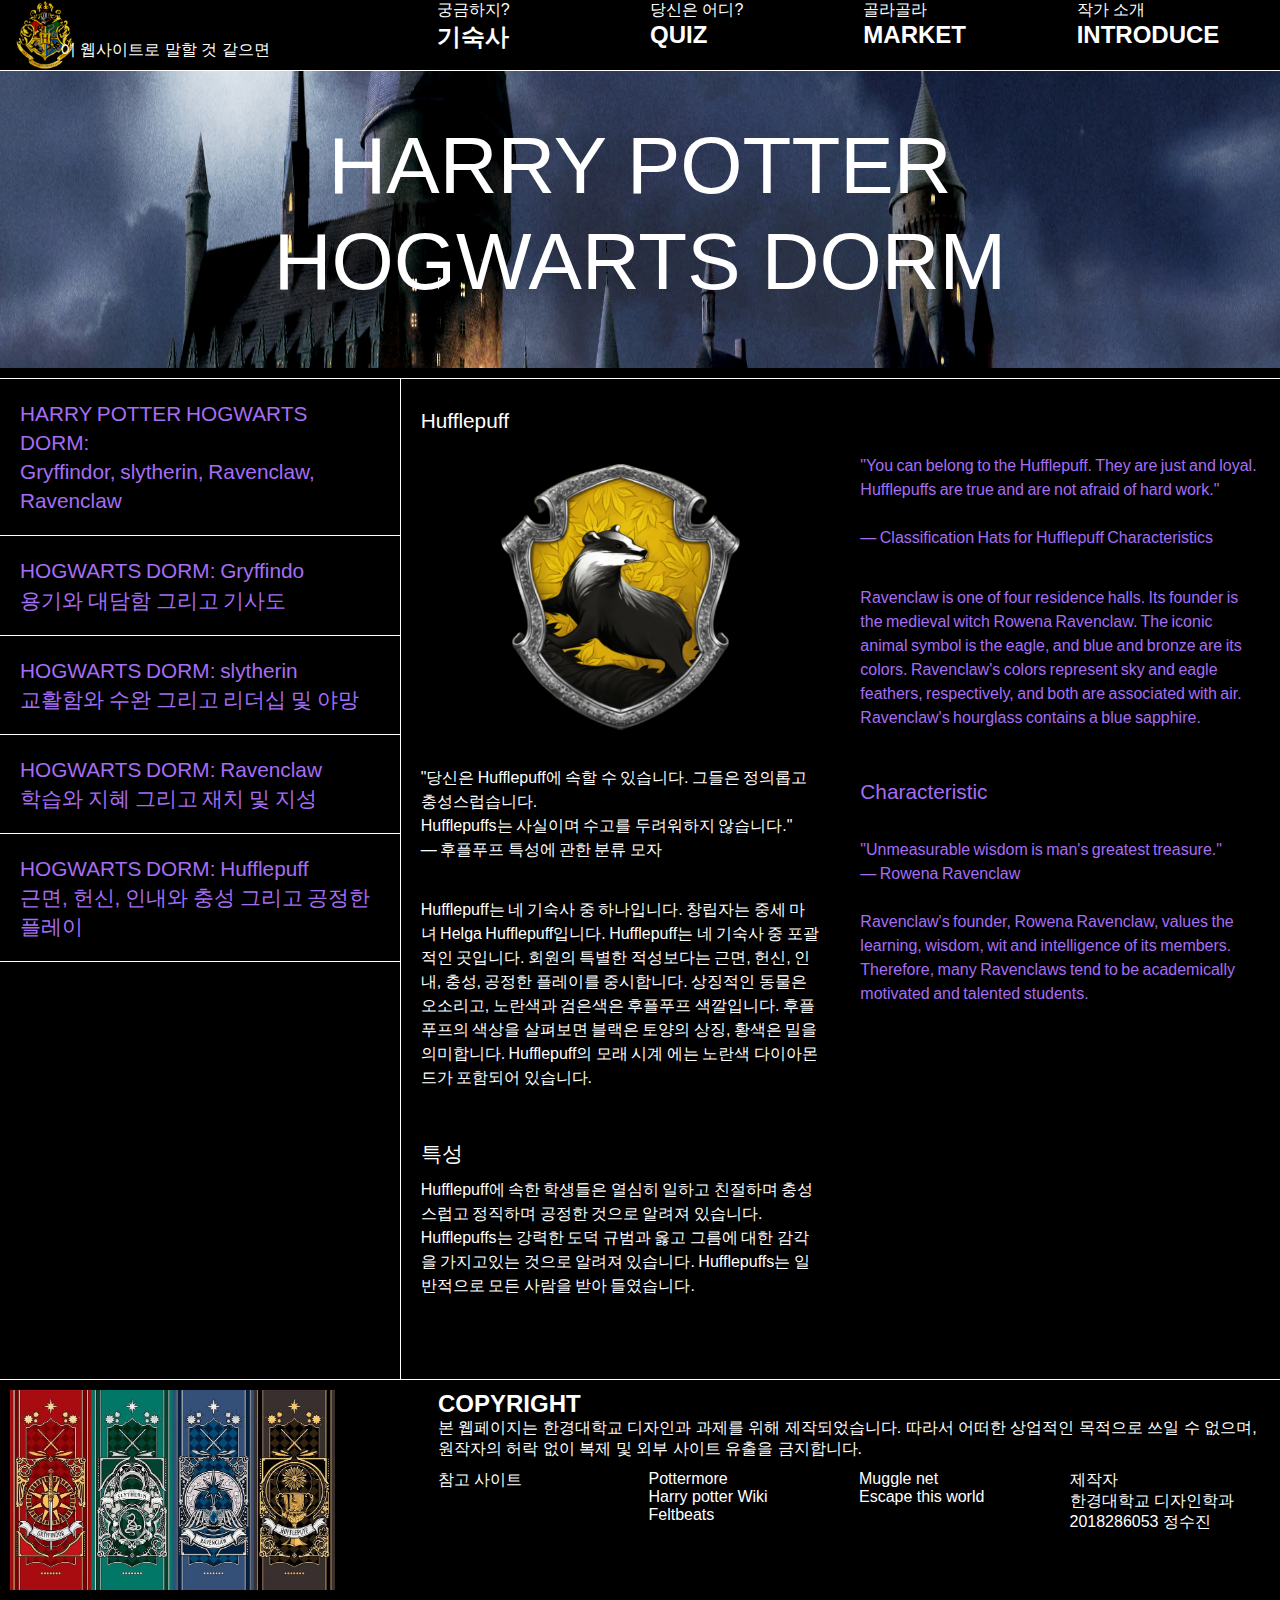
<file: sub8.html>
<link rel="stylesheet" href="css/style2.css">

<body class="bg-black text-white">
    <section class="layerfixed">
        <div class="nav2">
            <ul class="nav-list2">
                <li class="nav-item2"><a href="sub2.html" class="nav-link2">
                        <p2 id="abs0">이 웹사이트로 말할 것 같으면</p2>
                        <img src="./img/img1.png" id="absimg1">
                    </a></li>
            </ul>
            <ul class="nav-list2">
                <li class="nav-item2"><a herf="" class="nav-link2">
                        <p2></p2>
                    </a></li>
            </ul>
            <ul class="nav-list2">
                <li class="nav-item2"><a href="sub1.html" class="nav-link2">
                        <p2>궁금하지?</p2>
                        <h2>기숙사</h2>
                    </a></li>
            </ul>
            <ul class="nav-list2">
                <li class="nav-item2"><a href="sub3.html" class="nav-link2">
                        <p2>당신은 어디?</p2>
                        <h2>QUIZ</h2>
                    </a></li>
            </ul>
            <ul class="nav-list2">
                <li class="nav-item2"><a href="sub4.html" class="nav-link2">
                        <p2>골라골라</p2>
                        <h2>MARKET</h2>
                    </a></li>
            </ul>
            <ul class="nav-list2">
                <li class="nav-item2"><a href="sub9.html" class="nav-link2">
                        <p2>작가 소개</p2>
                        <h2>INTRODUCE</h2>
                    </a></li>
            </ul>
        </div>
    </section>

    <div class="col-1">

        <ul class="nav-list2">
            <li class="nav-item2"><a herf="" class="nav-link2">
                    <p2>Gryffindor</p2>
                </a></li>
        </ul>
    </div>
    </div>
    </div>
    </section>
    <Section class="bg-background">
        <div class="row2">
            <h6 id="abs1">HARRY POTTER <br>HOGWARTS DORM</h6>
        </div>
    </Section>
    <Section>
        <div class="row3">
            <div class="col-2">
                <div class="nav">
                    <ul class="nav-list">
                        <li class="nav-item"><a href="sub1.html" class="nav-link">
                                <h4>HARRY POTTER HOGWARTS DORM:<br> Gryffindor, slytherin, Ravenclaw, Ravenclaw</h4>
                            </a></li>
                        <li class="nav-item"><a href="sub5.html" class="nav-link">
                                <h4>HOGWARTS DORM: Gryffindo <br>용기와 대담함 그리고 기사도</h4>
                            </a></li>
                        <li class="nav-item"><a href="sub6.html" class="nav-link">
                                <h4>HOGWARTS DORM: slytherin <br>교활함와 수완 그리고 리더십 및 야망</h4>
                            </a></li>
                        <li class="nav-item"><a href="sub7.html" class="nav-link">
                                <h4>HOGWARTS DORM: Ravenclaw<br>학습와 지혜 그리고 재치 및 지성</h4>
                            </a></li>
                        <li class="nav-item"><a href="sub8.html" class="nav-link">
                                <h4>HOGWARTS DORM: Hufflepuff<br>근면, 헌신, 인내와 충성 그리고 공정한 플레이</h4>
                            </a></li>
                    </ul>
                </div>
            </div>

            <div class="col-4">
                <h3>Hufflepuff</h3>
                <img src="./img/img6.webp" id="absimg3">
                <br></br>
                <p>"당신은 Hufflepuff에 속할 수 있습니다. 그들은 정의롭고 충성스럽습니다. <br>
                    Hufflepuffs는 ​​사실이며 수고를 두려워하지 않습니다."<br>
                    — 후플푸프 특성에 관한 분류 모자</p>
                <br><br>

                <p>Hufflepuff는 네 기숙사 중 하나입니다. 창립자는 중세 마녀 Helga Hufflepuff입니다.
                    Hufflepuff는 네 기숙사 중 포괄적인 곳입니다.
                    회원의 특별한 적성보다는 근면, 헌신, 인내, 충성, 공정한 플레이를 중시합니다.
                    상징적인 동물은 오소리고, 노란색과 검은색은 후플푸프 색깔입니다.
                    후플푸프의 색상을 살펴보면 블랙은 토양의 상징, 황색은 밀을 의미합니다. Hufflepuff의 모래 시계 에는 노란색 다이아몬드가 포함되어 있습니다.</p>
                <h5>특성</h5>
                <p>Hufflepuff에 속한 학생들은 열심히 일하고 친절하며 충성스럽고 정직하며 공정한 것으로 알려져 있습니다.
                    Hufflepuffs는 ​​강력한 도덕 규범과 옳고 그름에 대한 감각을 가지고있는 것으로 알려져 있습니다.
                    Hufflepuffs는 ​​일반적으로 모든 사람을 받아 들였습니다.
                </p>


            </div>

            <div class="col-11">
                <p class="text-purple"> "You can belong to the Hufflepuff. They are just and loyal. <br>
                    Hufflepuffs are true and are not afraid of hard work."<br>
                    <br>— Classification Hats for Hufflepuff Characteristics
                </p>
                <br><br>
                <p class="text-purple">Ravenclaw is one of four residence halls. Its founder is the medieval witch
                    Rowena Ravenclaw.
                    The iconic animal symbol is the eagle, and blue and bronze are its colors.
                    Ravenclaw's colors represent sky and eagle feathers, respectively, and both are associated with air.
                    Ravenclaw's hourglass contains a blue sapphire.</p>

                <h5 class="text-purple">Characteristic</h5>
                <p class="text-purple"><br>"Unmeasurable wisdom is man's greatest treasure."<br>
                    — Rowena Ravenclaw<br><br></p>

                <p class="text-purple">Ravenclaw's founder, Rowena Ravenclaw, values ​​the learning, wisdom, wit and
                    intelligence of its members.
                    Therefore, many Ravenclaws tend to be academically motivated and talented students.</p>

            </div>
        </div>
    </Section>
    <section>
        <div class="row4">
            <div class="col-7">
                <img src="./img/background.jpg" id="absimg2">
            </div>
            <div class="col-8">
                <h2>COPYRIGHT</h2>
                <p2>본 웹페이지는 한경대학교 디자인과 과제를 위해 제작되었습니다. 따라서 어떠한 상업적인 목적으로 쓰일 수 없으며, 원작자의 허락 없이 복제 및 외부 사이트 유출을 금지합니다.
                </p2>
                <div id="column">
                    <p2>참고 사이트<br><br><br>
                        Pottermore<br>Harry potter Wiki<br>
                        Feltbeats<br>Muggle net<br>Escape this world

                        <br> <br>제작자<br>한경대학교 디자인학과<br> 2018286053 정수진<br>
                    </p2>

                </div>
            </div>

    </section>
</body>
</file>
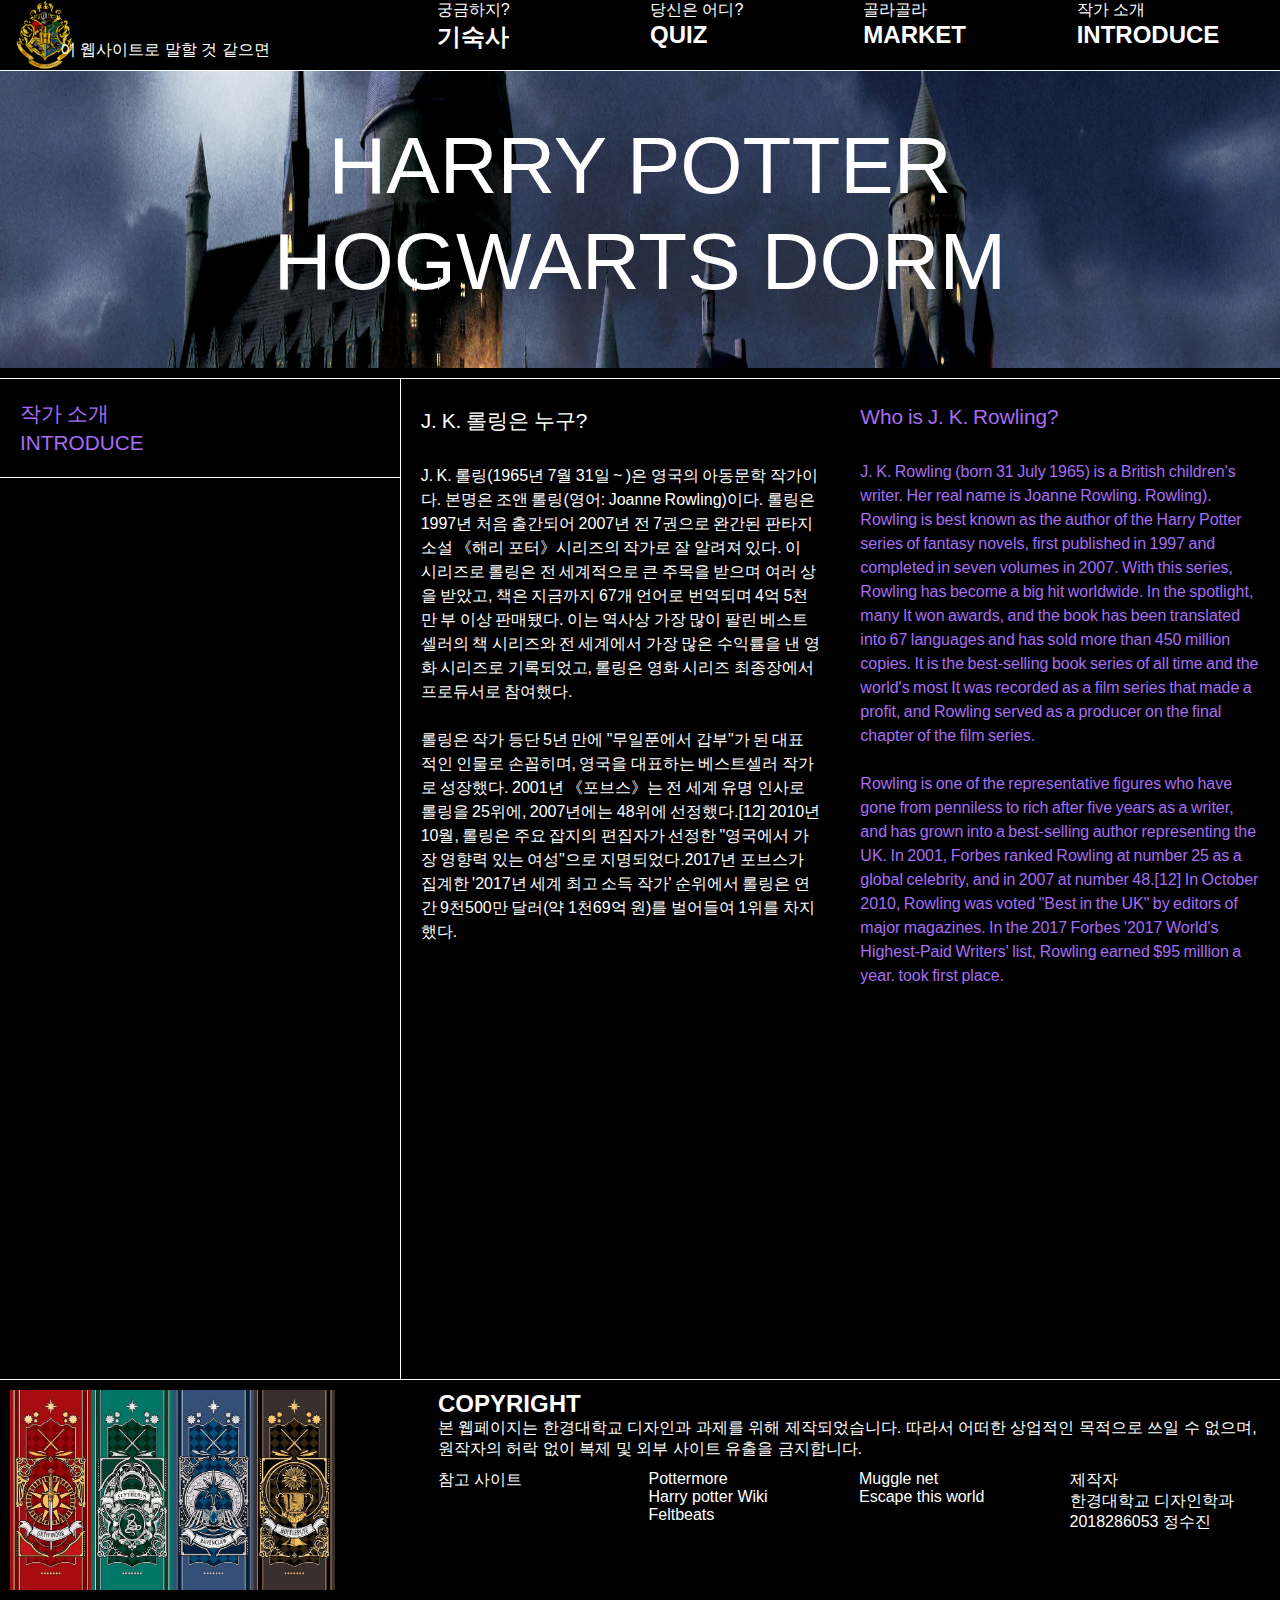
<file: sub9.html>
<link rel="stylesheet" href="css/style2.css">

<body class="bg-black text-white">
    <section class="layerfixed">
        <div class="nav2">
            <ul class="nav-list2">
                <li class="nav-item2"><a href="sub2.html" class="nav-link2">
                        <p2 id="abs0">이 웹사이트로 말할 것 같으면</p2>
                        <img src="./img/img1.png" id="absimg1">
                    </a></li>
            </ul>
            <ul class="nav-list2">
                <li class="nav-item2"><a herf="" class="nav-link2">
                        <p2></p2>
                    </a></li>
            </ul>
            <ul class="nav-list2">
                <li class="nav-item2"><a href="sub1.html" class="nav-link2">
                        <p2>궁금하지?</p2>
                        <h2>기숙사</h2>
                    </a></li>
            </ul>
            <ul class="nav-list2">
                <li class="nav-item2"><a href="sub3.html" class="nav-link2">
                        <p2>당신은 어디?</p2>
                        <h2>QUIZ</h2>
                    </a></li>
            </ul>
            <ul class="nav-list2">
                <li class="nav-item2"><a href="sub4.html" class="nav-link2">
                        <p2>골라골라</p2>
                        <h2>MARKET</h2>
                    </a></li>
            </ul>
            <ul class="nav-list2">
                <li class="nav-item2"><a href="sub9.html" class="nav-link2">
                        <p2>작가 소개</p2>
                        <h2>INTRODUCE</h2>
                    </a></li>
            </ul>
        </div>
    </section>
    <div class="col-1">

        <ul class="nav-list2">
            <li class="nav-item2"><a herf="" class="nav-link2">
                    <p2>Gryffindor</p2>
                </a></li>
        </ul>
    </div>
    </div>
    </div>
    </section>
    <Section class="bg-background">
        <div class="row2">
            <h6 id="abs1">HARRY POTTER <br>HOGWARTS DORM</h6>
        </div>
    </Section>
    <Section>
        <div class="row3">
            <div class="col-2">
                <div class="nav">
                    <ul class="nav-list">
                        <li class="nav-item"><a href="sub3.html" class="nav-link">
                                <h4>작가 소개
                                    <br>INTRODUCE
                                </h4>
                            </a></li>

                    </ul>
                </div>
            </div>
            <div class="col-4">
                <h3>J. K. 롤링은 누구?</h3>
                <p>J. K. 롤링(1965년 7월 31일 ~ )은 영국의 아동문학 작가이다. 본명은 조앤 롤링(영어: Joanne
                    Rowling)이다. 롤링은 1997년 처음 출간되어 2007년 전 7권으로 완간된 판타지 소설 《해리 포터》시리즈의 작가로 잘 알려져 있다. 이 시리즈로 롤링은 전 세계적으로 큰
                    주목을 받으며 여러
                    상을 받았고, 책은 지금까지 67개 언어로 번역되며 4억 5천만 부 이상 판매됐다. 이는 역사상 가장 많이 팔린 베스트 셀러의 책 시리즈와 전 세계에서 가장 많은
                    수익률을 낸 영화 시리즈로 기록되었고, 롤링은 영화 시리즈 최종장에서 프로듀서로 참여했다.<br><br>

                    롤링은 작가 등단 5년 만에 "무일푼에서 갑부"가 된 대표적인 인물로 손꼽히며, 영국을 대표하는 베스트셀러 작가로 성장했다.
                    2001년 《포브스》는 전 세계 유명 인사로 롤링을 25위에, 2007년에는 48위에 선정했다.[12] 2010년 10월, 롤링은 주요 잡지의 편집자가 선정한 "영국에서 가장
                    영향력 있는 여성"으로 지명되었다.2017년 포브스가 집계한 '2017년 세계 최고 소득 작가' 순위에서 롤링은 연간 9천500만 달러(약 1천69억 원)를 벌어들여
                    1위를 차지했다.
                </p>

            </div>
            <div class="col-12">
                <h3 class="text-purple">
                    Who is J. K. Rowling?</h3>
                <p class="text-purple">J. K. Rowling (born 31 July 1965) is a British children's writer. Her real name
                    is Joanne Rowling.
                    Rowling). Rowling is best known as the author of the Harry Potter series of fantasy novels, first
                    published in 1997 and completed in seven volumes in 2007. With this series, Rowling has become a big
                    hit worldwide.
                    In the spotlight, many
                    It won awards, and the book has been translated into 67 languages ​​and has sold more than 450
                    million copies. It is the best-selling book series of all time and the world's most
                    It was recorded as a film series that made a profit, and Rowling served as a producer on the final
                    chapter of the film series.<br><br>

                    Rowling is one of the representative figures who have gone from penniless to rich after five years
                    as a writer, and has grown into a best-selling author representing the UK.
                    In 2001, Forbes ranked Rowling at number 25 as a global celebrity, and in 2007 at number 48.[12] In
                    October 2010, Rowling was voted "Best in the UK" by editors of major magazines.
                    In the 2017 Forbes '2017 World's Highest-Paid Writers' list, Rowling earned $95 million a year.
                    took first place.
                </p>

            </div>



        </div>
    </Section>
    <section>
        <div class="row4">
            <div class="col-7">
                <img src="./img/background.jpg" id="absimg2">
            </div>
            <div class="col-8">
                <h2>COPYRIGHT</h2>
                <p2>본 웹페이지는 한경대학교 디자인과 과제를 위해 제작되었습니다. 따라서 어떠한 상업적인 목적으로 쓰일 수 없으며, 원작자의 허락 없이 복제 및 외부 사이트 유출을 금지합니다.
                </p2>
                <div id="column">
                    <p2>참고 사이트<br><br><br>
                        Pottermore<br>Harry potter Wiki<br>
                        Feltbeats<br>Muggle net<br>Escape this world

                        <br> <br>제작자<br>한경대학교 디자인학과<br> 2018286053 정수진<br>
                    </p2>

                </div>
            </div>

    </section>
</body>
</file>
<file: css/style.css>
html{font-family: 'Noto Sans KR', sans-serif;}
    body,h1,img,h2,h3,p,ul,li{margin:0;}
    /*body{overflow: hidden;}*/
	h1{word-spacing: -1px;font-size: 1.6em;font-weight:200;}
	h2{font-size: 2em;;word-spacing: -1px;font-weight:600;}
	h3{font-size: 6em;line-height: 1.2;word-spacing: -1px;font-weight:900;}
	h4{font-size: 3em;line-height: 1.2;word-spacing: -1px;font-weight:900;}
    .p1{word-spacing: -1px;font-size: 1.6em;font-weight:300;}
    .p2{word-spacing: -1px;font-size: 2.8em;font-weight:200;}
    .p3{word-spacing: -1px;font-size: 1em;font-weight:300;}
    .p4{word-spacing: -1px;font-size: 1em;font-weight:300;}
    .p5{word-spacing: -1px;font-size: 1.4em;font-weight:300;}


	mark
	em{font-style: normal;}
	nav ul{width:60px;height:44px;float: right;}
	nav ul li{list-style-type: none;width: 30%;height: 60px;font-size: 2em;line-height: 1.2;word-spacing: -1px;font-weight:400;}
    nav ul li a{display: block;text-decoration: none;}
    li{list-style: none;text-decoration: none;}
    a{ text-decoration: none; color: white; }
    a:link{text-decoration: none;}
    a:visited { text-decoration: none;}
	a:hover{color:purple;transition: all 0.5s;}
	img{display:block;}

	.col-1{width: 16.66%}
	.col-2{width: 33.33%}
	.col-3{width: 50%}
	.col-4{width: 66.66%}
	.col-5{width: 83.32%}
	.col-6{width: 100%}

    #absb{position:absolute;width: 600px;left: calc(50% - 300px);top:calc(50% - 200px);}
	#abs0{position: absolute;left: calc(50% - 200px);top:20px;text-align: center;}
    #abs1{position: absolute;left: calc(50% - 170px);bottom:20px;text-align: center;}
    #abs2{position: absolute;right: 20px;top:20px;text-align: center;}
    #abs3{position: absolute;right: 20px;top:50px;text-align: center;}
    #abs4{position: absolute;right: 20px;top:80px;text-align: center;}
    #abs5{position: absolute;right: 20px;top:110px;text-align: center;}
    #abs6{position: absolute;left: 20px;top:20px;text-align: left;}
    #abs7{position: absolute;left: 20px;top:50px;text-align: left;}
    #abs8{position: absolute;left: 20px;bottom:20px;text-align: left;}
    #abs9{position: absolute;right: 20px;bottom:20px;text-align: right;}

	.bg-none{background: none;}	
	.bg-white{background: white;}
	.bg-black{background: black;}
	.h-200{height: 200px}
	.h-400{height: 400px}
	.h-600{height: 600px}
	.h-800{height: 800px}
	.h-1000{height: 1000px}
	.h-1200{height: 1200px}
	.h-1400{height: 1400px}
	.h-1600{height: 1600px}
	.h-1800{height: 1800px}
	.text-white{color: white;}
	.text-yellow{color: yellow;}
	.text-red{color:red;}
</file>
<file: css/style2.css>
html{font-family: 'Noto Sans KR', sans-serif;}

/*body{overflow: hidden;}*/
head,body,h1,img,h2,h3,p,ul,li,img{margin:0;}

body{background: black;}
img{display:block;}
section{background: black;}
/*row{width:100%;background: blue;margin: auto;display: flex;height: 90px;padding:0px 0px;margin-top: 0px;margin-bottom: 10px;}*/
.row2{width:100%;margin: auto;display: flex;height: 300px;padding:0px 0px;margin-top: 50px;margin-bottom: 10px;}
.row3{width:100%;margin: auto;display: flex;height: 1000px;padding:0px 0px;margin-top: 0px;margin-bottom: 0px;border-top:1px solid white;border-bottom:1px solid white;}
.row4{width:100%;margin: auto;display: flex;height: 200px;padding:0px 0px;margin-top: 10px;margin-bottom: 10px;}
.row5{width:100%;margin: auto;display: flex;height: 495px;padding:0px 0px;margin-top: 10px;margin-bottom: 10px;border-top:1px solid white;}
.row6{width:100%;margin: auto;display: flex;height: 495px;padding:0px 0px;margin-top: 10px;margin-bottom: 10px;border-bottom:1px solid white;}
.row7{width:100%;margin: auto;display: flex;height: 300px;padding:0px 0px;margin-top: 26px;margin-bottom: 10px;}
    .col-1{width: 16.66%;background:black;margin:0px 10px;}
    .col-2{width:33.33%;background:black;margin:0px 0px;border-right:1px solid white; /*padding-right:12px; text-align:justify;*/}
    .col-3{width:50%;background:black;margin:0px 10px;}
    .col-4{width:33.33%;background:black;margin-top: 30px;margin-bottom: 30px;margin-left:20px;margin-right:20px;}
    .col-11{width:33.33%;background:black;margin-top: 75px;margin-bottom: 30px;margin-left:20px;margin-right:20px;}
    .col-12{width:33.33%;background:black;margin-top: 26px;margin-bottom: 30px;margin-left:20px;margin-right:20px;}
    /*.col-4{width:66.66%;background:gray;margin-top: 30px;margin-bottom: 30px;margin-left:20px;margin-right:20px;}*/
    .col-5{width:83.32%;background:black;margin:0px 10px;}
    .col-6{width:100%;margin:0px 10px;}
    .col-7{width:33.33%;margin:0px 10px;}
    .col-8{width:66.66%;margin-top: 0px;margin-bottom: 0px;margin-left:2px;margin-right:10px;height: 100px;}
    .col-9{width:23.5%;height: 90px;padding:0px 0px;margin-top: 10px;margin-bottom: 10px;margin-left:0px;margin-right:10px;float: left;}
    .col-10{width:23.5%;height:95%;padding:0px 0px;margin-top: 10px;margin-bottom: 10px;margin-left:10px;margin-right:10px;float: left; text-align: center;border-top-left-radius: 10px; 
        border-bottom-left-radius: 10px; 
        border-top-right-radius: 10px; 
        border-bottom-right-radius: 10px;border: 1px solid white; 
        background-color: rgba(0,0,0,0); 
        }
    
        p{line-height: 1.5;word-spacing: -1px;}


    h6{font-size: 5em;line-height: 1.2;word-spacing: -1px;font-weight:400;margin-top: 5px;margin-bottom: 5px;margin-left:5px;margin-right:5px;}
	h1{font-size: 3em;line-height: 1.2;word-spacing: -1px;font-weight:600;margin-top: 5px;margin-bottom: 5px;margin-left:5px;margin-right:5px;}
	h2{font-size: 1.5em;;word-spacing: -1px;font-weight:600;}
	h3{font-size: 1.3em;line-height: 1.2;word-spacing: -1px;font-weight:400;margin-bottom: 30px;}
    h4{font-size: 1.3em;line-height: 1.4;word-spacing: -1px;font-weight:400;margin-top: 20px;margin-bottom: 20px;}
    h5{font-size: 1.3em;font-weight:400;margin-top: 50px;margin-bottom: 10px;}
   .h7{font-size: 1.8em;line-height: 1.2;word-spacing: -1px;font-weight:400; }

    
    .p1{word-spacing: -1px;font-size: 1.6em;font-weight:300;}
    .p2{line-height: 4;word-spacing: -1px;}
    .p3{word-spacing: -1px;font-size: 1em;font-weight:200;}
    .p4{word-spacing: -1px;font-size: 1em;font-weight:300;}
    .p5{word-spacing: -1px;font-size: 1.4em;font-weight:300;}
    .p6{word-spacing: -1px;font-size: 2em;font-weight:300;}

	mark
	em{font-style: normal;}
	/*nav ul{width:60px;height:44px;float: right;}
	nav ul li{list-style-type: none;width: 30%;height: 60px;font-size: 2em;line-height: 1.2;word-spacing: -1px;font-weight:400;}
    nav ul li a{display: block;text-decoration: none;}
    li{list-style: none;text-decoration: none;}
    a{ text-decoration: none; color: white; }*/

    .nav2{

        width: 100%;
    
        color:#fff;
        position: fixed;
    
        display: inline-block;
        
        background: black;
        display: flex;
        height: 70px;
        padding:0px 0px;
        margin:0px 0px;

        border-bottom:1px solid white;
      
    }
        
    .nav-list2{
        list-style: none;
        margin: 0;
        padding: 0px 0px;

        
        width: 16.66%;margin:0px 10px;
       
    
    }
    .nav-item2{
        margin: 0;
        display: inline-block;
    }
    .nav-link2{
        display:block;
        text-decoration: none;
        padding: 0px 0px;
        color: #fff;
    }
    .nav-link2:hover{
        color:purple;transition: all 0.5s;
    }
    

.nav{
    float:right; 
    padding: 0px 0px;
    width: 100%;
    background:black;
    

}
    
.nav-list{
    margin: 0px 0px;
    padding-left: 0px;
    padding-right: 0px;
    

}
.nav-item{
    list-style:none;
    list-style-position: inside;
    

    border-bottom:1px solid white;

}
.nav-link{
    display:block;
    text-decoration: none;
    padding: 0px 20px;
    color: #a66df5
  
}
.nav-link:hover{
        background-color: #8652ce; 
        color: #fff; padding: 1px 20px;
    
}






layerfixed{position: fixed;width: 100%;}
a {
    text-decoration-line: none;
  /*   text-decoration-line: underline; */
  /*   text-decoration-line: overline; */
  /*   text-decoration-line: line-through; */
  /*   text-decoration-line: underline line-through overline; */
  }
   /* a:link{text-decoration: none;}
    a:visited { text-decoration: none;}
	a:hover{color:red;transition: all 1s;}
    img{display:block;}*/

    #column{column-count: 4;margin-top: 10px;column-gap: 10px;}
    /*#column2{column-count: 2;margin-top: 10px;column-gap: 30px;}*/

    #abs{position: absolute;right: 20px;top:20px;text-align: center;}
    #abs0{position: absolute;top:40px;left:60px;}
    #abs1{text-align: center;margin: 0 auto;margin-top: 50px;}
    
    #absimg1{opacity: 1;height: 70px;}
    #absimg2{opacity: 1;height: 200px;}
    #absimg3{opacity: 1;width: 60%;margin: 0 auto;}
    #absimg4{opacity: 1;height: 60%;align-items: center;display: block; margin: 0px auto;}
    #absimg5{opacity: 1;width: 100%;display: block;margin-bottom: 30px;}





    #test_btn1{ border-top-left-radius: 10px; 
        border-bottom-left-radius: 10px; 
        border-top-right-radius: 10px; 
        border-bottom-right-radius: 10px; 
        margin-top: 80px;
        margin-left: calc(50% - 130px);
        
} 
        
    
    #btn_group button{ border: 2px solid #a985d1; 
        background-color: rgba(0,0,0,0); 
        color: #a985d1; padding: 5px;} 
    
    #btn_group button:hover{ color:white; background-color: #a985d1;}


    #test_btn2{ border-top-left-radius: 5px; 
        border-bottom-left-radius: 5px; 
        border-top-right-radius: 5px; 
        border-bottom-right-radius: 5px; 
        margin-top: 10%;
        
} 
        
    
    #btn2_group button{ border: 2px solid #a985d1; 
        background-color: rgba(0,0,0,0); 
        color: #a985d1; padding: 5px;} 
    
    #btn2_group button:hover{ color:white; background-color: #a985d1;}

    
    .text-white{color: white;}
	.text-yellow{color: yellow;}
    .text-purple{color:#a66df5}
    .text-red{color:red;}

    .bg-none{background:none;}
    .bg-background{background:url('../img/img2.jpg');background-attachment: fixed;background-size: 100% 100%;}
</file>
